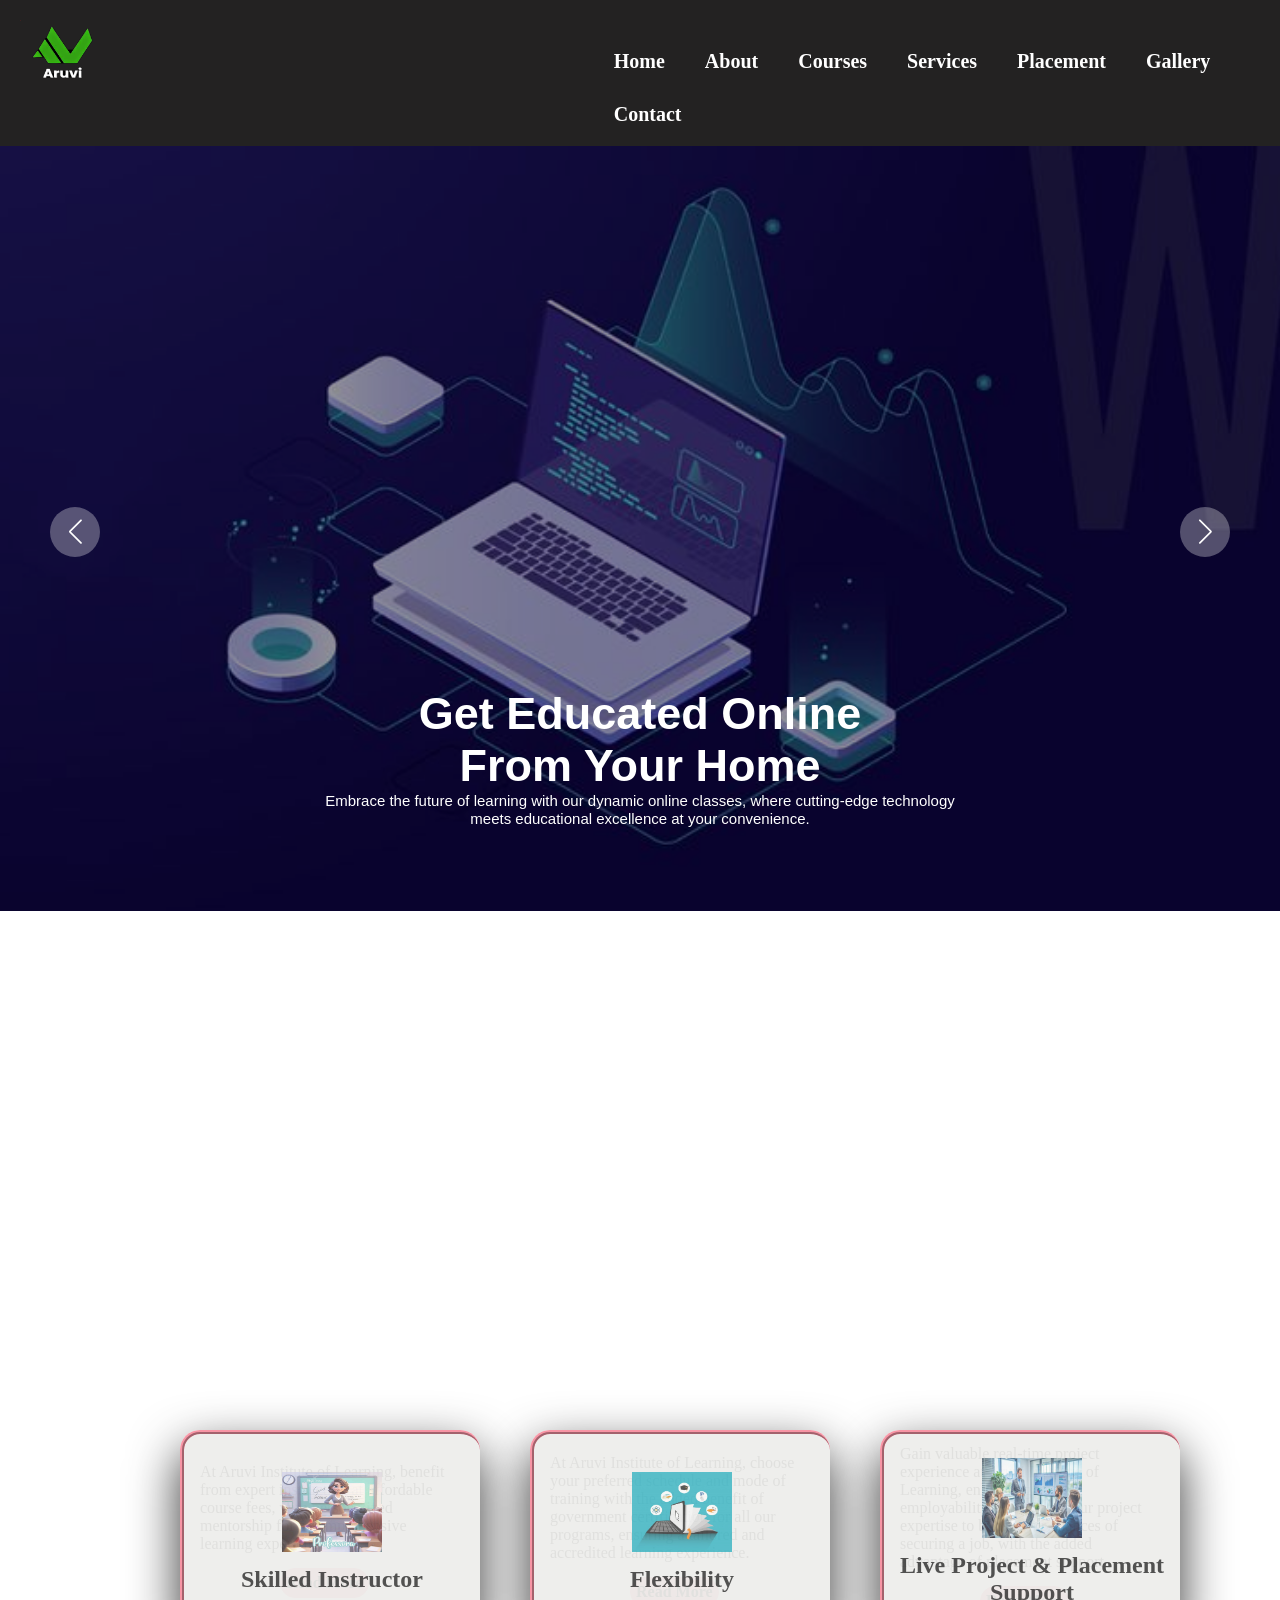
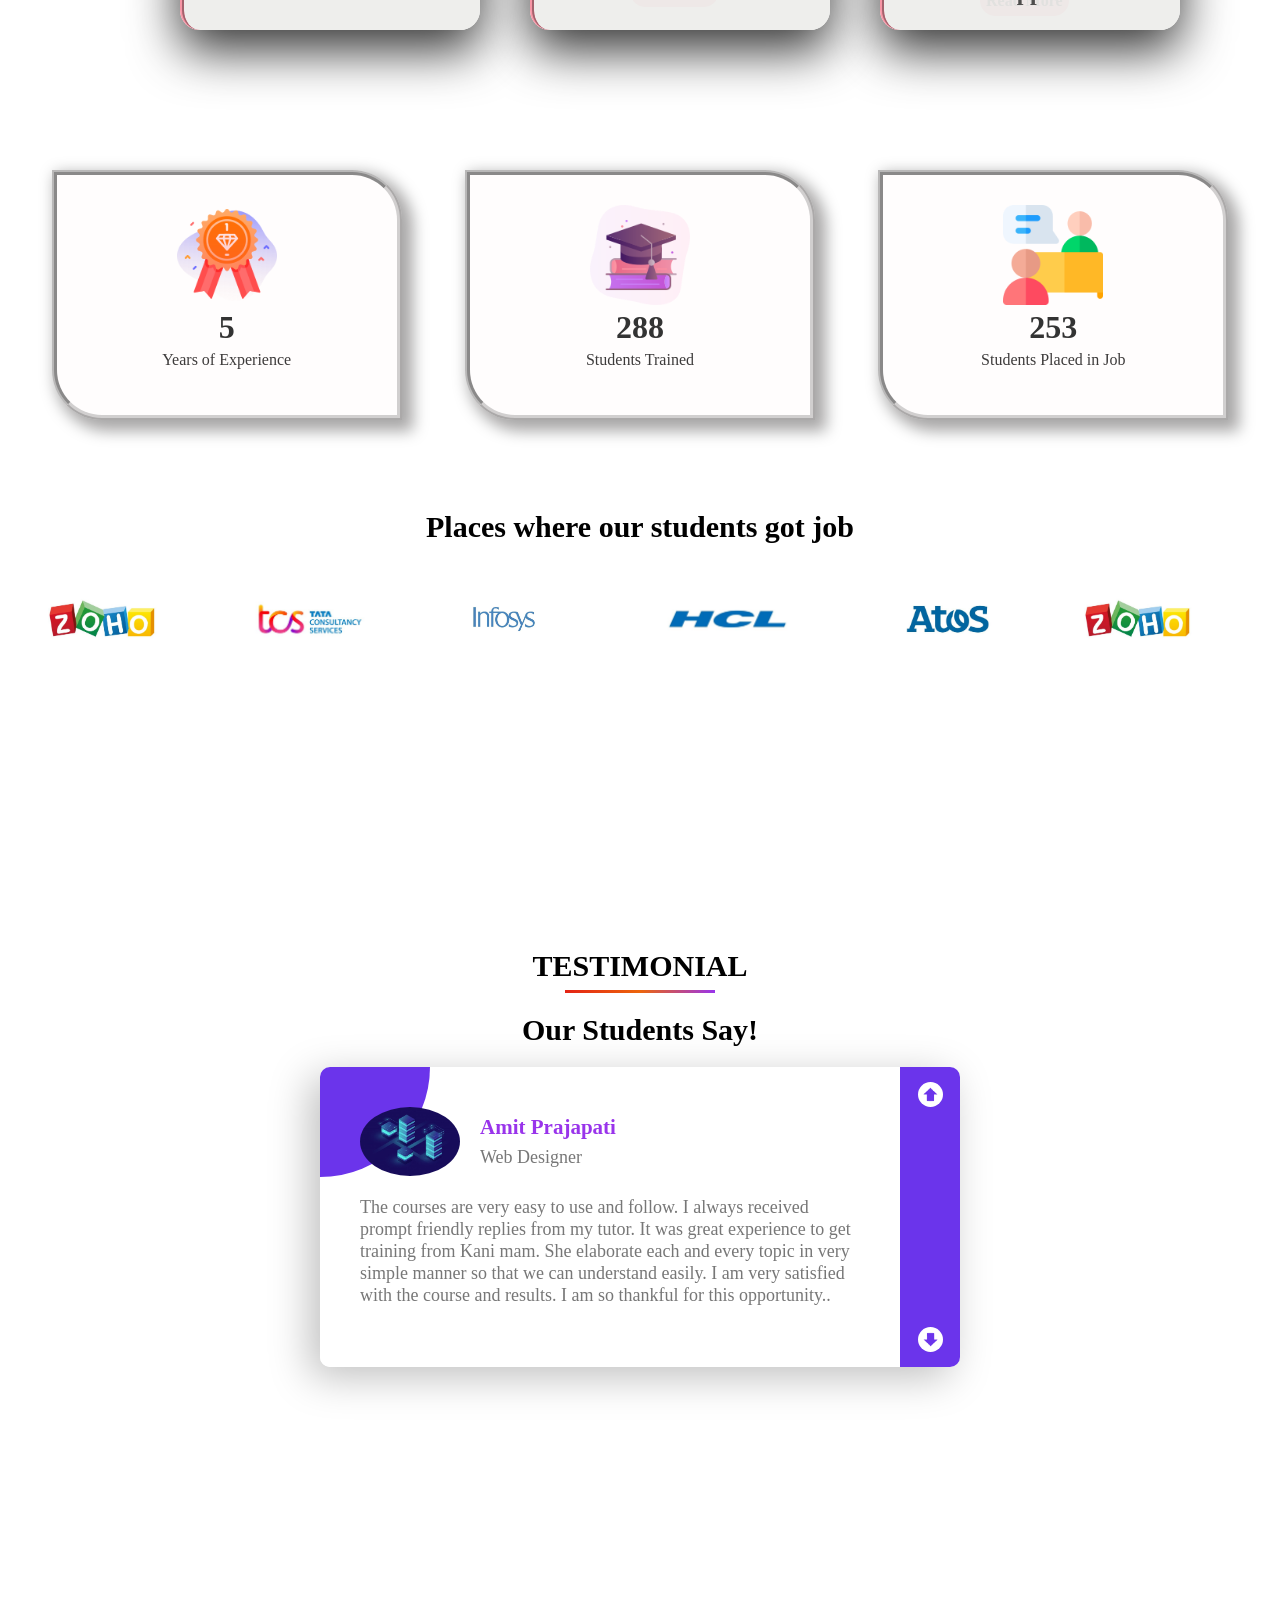
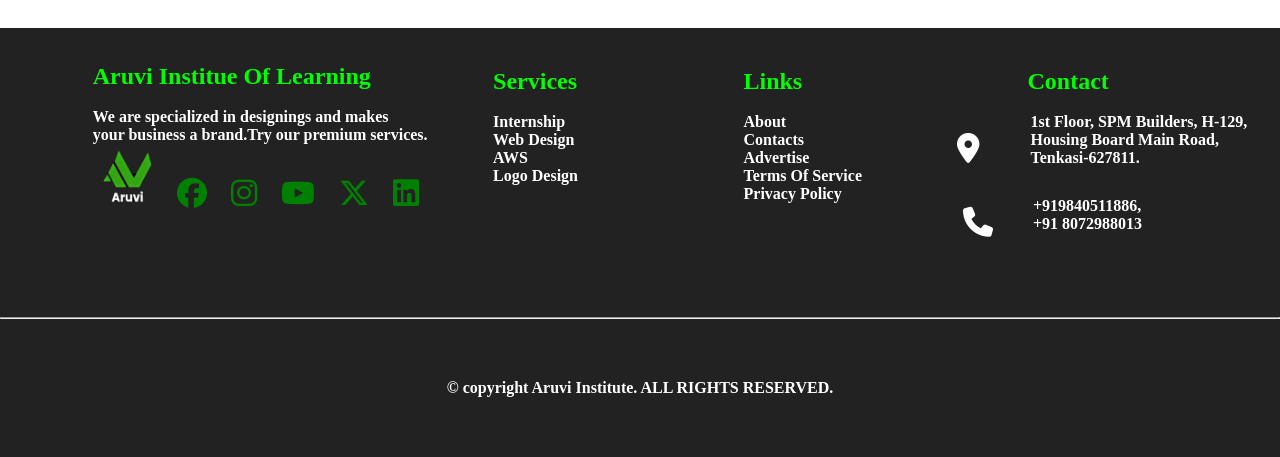
<file: index.html>
<!DOCTYPE html>
<!-- Coding by CodingLab | www.codinglabweb.com  -->
<html lang="en">
  <head>
    <meta charset="UTF-8" />
    <meta http-equiv="X-UA-Compatible" content="IE=edge" />
    <meta name="viewport" content="width=device-width, initial-scale=1.0" />
    <link rel="stylesheet" href="https://cdnjs.cloudflare.com/ajax/libs/font-awesome/6.7.2/css/all.min.css" integrity="sha512-Evv84Mr4kqVGRNSgIGL/F/aIDqQb7xQ2vcrdIwxfjThSH8CSR7PBEakCr51Ck+w+/U6swU2Im1vVX0SVk9ABhg=="  crossorigin="anonymous" referrerpolicy="no-referrer" />
    <title>Aruvi Institute of Learning</title>
    <!-- Link Swiper's CSS -->
    <link rel="stylesheet" href="https://cdn.jsdelivr.net/npm/swiper@11/swiper-bundle.min.css"/>
    <!-- CSS -->

    <style>

         /* Style the Navigation bar*/
 nav{
    display: flex;
    background-color: rgb(35, 34, 34);
    padding-top:20px;
    padding-bottom: 20px;
    margin: 0px;
  
}
nav img{
    margin-left: 20px;
    height: 60px;
    width: 80px;
}
nav img:hover {
    color:  green;filter: brightness(2);

}     
 nav ul{
    display: flex;
    list-style-type: none;
    margin: 0;
    padding-left: 500px;
    overflow: hidden;   
 }
 nav ul li{
    float: left;
    font-size: 20px;
    padding-top:30px;
 }
 nav ul li a{
    
    margin-bottom: 20px;
    color: white;
    text-align: center;
    padding: 20px 20px;
    text-decoration: none;
   
 }
 
 nav ul li a:hover {
    color: green;filter: brightness(2);
 }



/* Google Fonts - Poppins */
@import url("https://fonts.googleapis.com/css2?family=Poppins:wght@300;400;500;600&display=swap");
* {
  margin: 0;
  padding: 0;
  box-sizing: border-box;
  
}
.main {
  font-family: "Poppins", sans-serif;
  height: 85vh;
  width: 100%;
}
.wrapper,
.slide {
  position: relative;
  width: 100%;
  height: 100%;
}
.slide {
  overflow: hidden;
}
.slide::before {
  content: "";
  position: absolute;
  height: 100%;
  width: 100%;
  background-color: rgba(0, 0, 0, 0.4);
  z-index: 10;
}
.slide .image {
  height: 100%;
  width: 100%;
  object-fit: cover;
  position: relative;
 
}
.slide .image-data {
  position: absolute;
  top: 80%;
  left: 50%;
  transform: translate(-50%, -50%);
  text-align: center;
  width: 100%;
  z-index: 100;
}

.image-data span.text {
  font-size: 15px;
  font-weight: 400;
  color: #fff;
}
.image-data h2 {
  font-size: 45px;
  font-weight: 600;
  color: #fff;
}



/* swiper button css */
.nav-btn {
  height: 50px;
  width: 50px;
  border-radius: 50%;
  background: rgba(255, 255, 255, 0.3);
}
.nav-btn:hover {
  background: rgba(255, 255, 255, 0.4);
}
.swiper-button-next {
  right: 50px;
}
.swiper-button-prev {
  left: 50px;
}
.nav-btn::before,
.nav-btn::after {
  font-size: 25px;
  color: #fff;
}
.swiper-pagination-bullet {
  opacity: 1;
  height: 12px;
  width: 12px;
  background-color: #fff;
  visibility: hidden;
}
.swiper-pagination-bullet-active {
  border: 2px solid #fff;
  background-color: #c87e4f;
}
@media screen and (max-width: 768px) {
  .nav-btn {
    visibility: hidden;
  }
  .swiper-pagination-bullet {
    visibility: visible;
  }
}

 /* youtube video */
.youtube_video{
  margin-top: 30px;
}



/* card */
.container{
  margin-top: 30px;
  margin-bottom: 10px;
  margin-left: 180px;
  width: 1000px;
  position: relative;
  display: flex;
  justify-content: space-between;
  
  
}
.container .card{
  position: relative;
  cursor: pointer;
 

}
.container .card .face{
  width: 300px;
  height: 200px;
  transition: 0.5s;
  border-radius: 20px;
}
.container .card .face.face1{
  position: relative;
  background: #eeeeebf1;
  display: flex;
  justify-content: center;
  align-items: center;
  z-index: 1;
  transform: translateY(100px);
  border-left: 4px ridge rgb(247, 149, 165);
  border-top: 4px ridge rgb(247, 149, 165);
}
.container .card:hover .face.face1{
  background:rgb(247, 149, 165) ;
  transform: translateY(0);
  
}
.container .card .face.face1 .content{
  opacity: 0.7;
  transition: 0.5s;
}
.container .card:hover .face.face1 .content{
  opacity: 1;
}
.container .card .face.face1 .content img{
  max-width: 100px;
}
.container .card .face.face1 .content h3{
  margin: 10px 0 0;
  padding: 0;
  color: #0f0f0f;
  text-align: center;
  font-size: 1.5em;
}
.container .card .face.face2{
  position: relative;
  background: #fff;
  display: flex;
  Justify-content: center;
  align-items: center;
  padding: 20px;
  box-sizing: border-box;
  box-shadow: 0 20px 50px rgba(0, 0, 0, 0.8);
  transform: translateY(-100px);
}
.container .card:hover .face.face2{
  transform: translateY(0);
}
.container .card .face.face2 .content p{
  margin: 0;
  padding: 8;
}
.container .card .face.face2 .content a{
  margin: 15px 0 0;
  display: inline-block;
  text-decoration: none;
  font-weight: 900;
  color: #0c0c0c;
  padding: 5px;
  border: 1px ridge rgb(247, 149, 165);
  background-color: rgb(247, 149, 165);
  margin-left: 80px;
  border-radius: 30px;
  
}
.container .card .face.face2 .content a:hover{
  background: #333;
  color: #ffffff;
}

/* counting number */
.cont {
  display: flex;
  flex-wrap: wrap;
  justify-content: space-around;
  padding: 20px;

}

.counter-box {
  padding: 30px;
  text-align: center;
  margin: 10px;
  height: 250px;       
  width: 350px;
  border-top: 5px ridge #14141475;
  border-left: 5px ridge #14141475;
  border-right: 5px ridge #9c989875;
  border-bottom: 5px ridge #9c989875;
  box-shadow: 7px 7px 15px 4px #07020259;
  border-bottom-left-radius: 50px;
  border-top-right-radius: 50px;
  overflow: hidden;
  backdrop-filter: blur(2px);
  background: #fadada10;
 
}

.counter {
  font-size: 2em;
  font-weight: bold;
  color: #333;
   
}

.label {
  color: #3d3b3b;
  font-size: 1em;
  margin-top: 5px;
 
 
}

/* Responsive adjustments */
@media (max-width: 600px) {
  .counter-box {
      min-width: 100%; /* Full width on smaller screens */
      margin: 10px 0;
  }
}

/* company logos */
.logos-container {
  overflow: hidden;
  padding: 60px 0;
  white-space: nowrap;
  position: relative;
}
.logo_heading{
  margin-bottom: 50px;
  font-size: 30px;
  text-align: center;
}

@keyframes slideEffect {
  from {
    transform: translateX(0);
  }
  to {
    transform: translateX(-100%);
  }
}
.logos {
  display: inline-block;
  animation: 50s slideEffect infinite linear;
}
.logos-container:hover .logos {
  animation-play-state: paused;
}
.logos img {
  max-height: 50px;
  margin: 0 40px;
  
}

/* review */
.container_review{
  display: flex;
  justify-content: center;
  align-items: center;
  flex-direction: column;
  height: 100vh;
 
}
.container_review h1{
  font-size: 30px;
  position: relative;
  margin-bottom: 30px;

}
.content img{
  position: relative;
  height: 80px;
  width: 100px;
  align-items: center;
}
.container_review h3{
  font-size: 30px;
  position: relative;
  margin-bottom: 20px;
}
.container_review h1::after{
  content: "";
  width:150px;
  height: 3px;
  background:linear-gradient(to right,#e42315,#ec650b,#9934eb);
  position: absolute;
  bottom:-10px;
  left:50%;
  transform: translateX(-50%);
}
.Reviews_box{
  width: 50%;
  height: 300px;
  border-radius: 10px;
  position: relative;
  box-shadow: -10px 10px 40px rgba(0,0,0,0.25);
  overflow: hidden;

  
}
#slide{
  width:100%;
  padding-right: 60px;
  box-sizing: border-box;
  position:absolute;
  top:0;
  left:0;
  transition: 0.5s;
}
.card_review{
  height: 300px;
  color:#777;
  line-height: 22px;
  box-sizing: border-box;
  background-color: #fff;
  position: relative;
  z-index: 1;
  padding:40px;
}
.profile{
  display: flex;
  align-items: center;
  margin-bottom: 20px;
}
.profile img{
  width:100px;
  border-radius: 50%;
  margin-right: 20px;
}
.profile h3{
  color:#9934eb;
  margin-bottom: 8px;
  font-size: 21px;

}
.slidebar{
  width: 60px;
  height: 100%;
  padding:15px 0px;
  box-sizing: border-box;
  background-color: #6b34eb;
  position: absolute;
  right: 0;
  top:0;
  display: flex;
  flex-direction: column;
  justify-content: space-between;
  align-items: center;
}
.slidebar img{
  width: 25px;
  height: 25px;
  padding:5px;
  background-color: #fff;
  border-radius: 50%;
}
.card_review::before{
  content: "";
  width: 110px;
  height: 110px;
  border-bottom-right-radius: 100%;
  position: absolute;
  background-color: #6b34eb;
  top:0px;
  left:0;
  z-index: -1;
}
.card_review p{
  font-size: 18px;
}
::selection{
  color:white;
  background-color: #6b34eb;
}


       /* Footer */

       .footer{
        margin-top: 20px;
        display: flex;
        background-color: rgb(35, 34, 34);
        color: white;        
        justify-content: space-around;
        padding-bottom: 80px;
        
        
    }
    .footer1{
        background-color: rgb(35, 34, 34);
        color: green;
        padding-left: 60px;
        padding-top: 35px;
        
    }
    .footer1 h4{color: white;
    }
   
    .footer1 img:hover{
        color: green; filter: brightness(2);
    }
     .footer1 i{
        font-size: 30px;
        padding-left: 20px;
        color:green;
    }

   .footer1 i:hover {
        color:green; filter: brightness(2);
    }
    .footer2{
        margin-top: 40px;
    }
    .footer2 i{
        padding-top: 20px;
    }
    .footer2 h2{
        color: green; filter: brightness(2);
    }
    .footer3{
        margin-top: 40px;
       
    }
    .footer3 h2{
        color: green; filter: brightness(2);
    }
  
    .footer4 i{
        padding-top: 20px;
        font-size: 30px;
        padding-left: 100px;
    }
    .footer4 h2{
        color: green; filter: brightness(2);
        padding-left: 20px;
    }
    .address{
        padding-left: 160px;
    }
   .call{
        display: flex;
        justify-content: space-around;

    }
    .address h2{
        color: green; filter: brightness(2);
    }
     .location{
        display: flex;
     }
    .location i{
        padding-left: 30px;
        
        
    }
    .location h4{
        
        padding-left: 50px;

    }
    .call{
        display: flex;
        padding-top: 30px;
        
    }
    .call i{
        padding-left: 30px;
        padding-top: 10px;
    }
    .end{
        background-color: rgb(35, 34, 34);
        color: white;
        padding-top: 60px;
        padding-bottom: 60px;

    }
       video{
            position:fixed ;
            width: 1500px;
            right: 0;
            bottom:0;
            z-index: -1;
        }

    </style>
  </head>
  <body>
    <nav>
        <img src="Home_images/logos.png" alt="" height="60px" width="60px"  >
         
        <ul>
            <b>
                <li><a href="./index.htm">Home</a></li>
                <li><a href="./about.html">About</a></li>
                <li><a href="./courses.html">Courses</a></li>
                <li><a href="./service.html">Services</a></li>
                <li><a href="./placement.html">Placement</a></li>
                <li><a href="./gal.html">Gallery</a></li>
                <li><a href="./contact.html">Contact</a></li>
            </b>
        </ul>
    </nav>
    
    <video autoplay loop muted plays-inline>
        <source src="Home_images/home_bk.mp4">
    </video>

    <section class="main swiper mySwiper">
      <div class="wrapper swiper-wrapper">
        <div class="slide swiper-slide">
          <img src="Home_images/back-end.jpg" alt="" class="image" />
            <div class="image-data"> 
              <h2>Get Educated Online <br> From Your Home </h2>
              <span class="text">Embrace the future of learning with our dynamic online classes, where cutting-edge technology <br> meets educational excellence at your convenience.</span>
            </div>
        </div>
        <div class="slide swiper-slide">
          <img src="Home_images/business A.jpg" alt="" class="image" />
          <div class="image-data">
            <h2>Classroom Training </h2>
            <span class="text">"Immerse yourself in cutting-edge learning through our dynamic classroom training at our Institute,<br> where industry experts guide you to master tech skills in a collaborative <br> and hands-on environment."</span>
           
          </div>
        </div>
        <div class="slide swiper-slide">
          <img src="Home_images/cloud.jpg" alt="" class="image" />
          <div class="image-data">
            <h2> Web Development Services</h2>
            <span class="text">Empower your tech institute's online presence with our expert web development services, <br> creating sleek and functional websites that showcase your institution's <br> innovation and educational excellence.</span>
    
          </div>
        </div>
        <div class="slide swiper-slide">
            <img src="Home_images/cloud.jpg" alt="" class="image" />
            <div class="image-data">
              <h2> Internship</h2>
              <span class="text">Embark on a transformative learning journey with our institute's internship, where innovation <br> meets hands-on experience, empowering you to thrive in the dynamic <br> world of technology.</span>
      
            </div>
          </div>
      </div>
      <div class="swiper-button-next nav-btn"></div>
      <div class="swiper-button-prev nav-btn"></div>
      <div class="swiper-pagination"></div>
    </section>

    <center>
        <div class="youtube_video">
            <iframe  width="420" height="355"  src="https://www.youtube.com/embed/d55zdthfD_w?si=9dWARQzfGQLGKWcQ" title="YouTube video player" frameborder="0" allow="accelerometer; autoplay; clipboard-write; encrypted-media; gyroscope; picture-in-picture; web-share" referrerpolicy="strict-origin-when-cross-origin" allowfullscreen></iframe>
            <iframe width="420" height="355" src="https://www.youtube.com/embed/9t9XuxFF4Xw?si=I7W3OGzmwEfi1oCy" title="YouTube video player" frameborder="0" allow="accelerometer; autoplay; clipboard-write; encrypted-media; gyroscope; picture-in-picture; web-share" referrerpolicy="strict-origin-when-cross-origin" allowfullscreen></iframe>
            <iframe width="420" height="355" src="https://www.youtube.com/embed/dYNfMn3bMu0?si=aOXnMMguz-QQgxuz" title="YouTube video player" frameborder="0" allow="accelerometer; autoplay; clipboard-write; encrypted-media; gyroscope; picture-in-picture; web-share" referrerpolicy="strict-origin-when-cross-origin" allowfullscreen></iframe>
        
        </div>
    </center>

    <!-- card -->
    <div class="container">
      <div class="card">
          <div class="face face1">
              <div class="content">
                  <center><img src="H_card_image/skiled instructor.jpg"></center>
                  <h3>Skilled Instructor</h3>
              </div>
          </div>
          <div class="face face2">
              <div class="content">
                  <p>At Aruvi Institute of Learning, benefit from expert instruction at affordable course fees, with personalized mentorship for a comprehensive learning experience.</p>
                  <a href="#">Read More</a>
              </div>
          </div>
      </div>
      <div class="card">
          <div class="face face1">
              <div class="content">
                  <center><img src="H_card_image/flexibility.jpg"></center>
                  <h3>Flexibility</h3>
              </div>
          </div>
          <div class="face face2">
              <div class="content">
                  <p>At Aruvi Institute of Learning, choose your preferred schedule and mode of training with the added benefit of government certification for all our programs, ensuring a tailored and accredited learning experience.</p>
                  <a href="#">Read More</a>
              </div>
          </div>
      </div>
      <div class="card">
          <div class="face face1">
              <div class="content">
                  <center><img src="H_card_image/placement&project.jpg"></center>
                  <h3>Live Project & Placement Support</h3>
              </div>
          </div>
          <div class="face face2">
              <div class="content">
                  <p>Gain valuable real-time project experience at Aruvi Institute of Learning, enhancing your employability. Showcase your project expertise to boost your chances of securing a job, with the added advantage of placement support.</p>
                  <a href="#">Read More</a>
              </div>
          </div>
      </div>
  </div>
   
    
    <!-- Counting numbers -->
    <div class="cont">
      <div class="counter-box">
          <img src="H_counting_numbers-pics/rating.png" alt="" height="100px" width="100px" >
          <div class="counter" data-target="6">0</div>
          <div class="label">Years of Experience</div>
      </div>
      <div class="counter-box">
          <img src="H_counting_numbers-pics/graduation1.png" alt="" height="100px" width="100px">
          <div class="counter" data-target="400">0</div>
          <div class="label">Students Trained</div>
      </div>
      <div class="counter-box">
          <img src="H_counting_numbers-pics/job-interview.png" alt="" height="100px" width="100px">
          <div class="counter" data-target="350">0</div>
          <div class="label">Students Placed in Job</div>
      </div>
  </div>

  <script>
      const counters = document.querySelectorAll('.counter');

      counters.forEach(counter => {
          const target = parseInt(counter.dataset.target);
          const duration = 2000; // Animation duration in milliseconds
          const increment = target / (duration / 16); // Increment per frame (approx. 60fps)
          let count = 0;

          function updateCounter() {
              count += increment;
              counter.textContent = Math.ceil(count); // Use Math.ceil to ensure it reaches the target

              if (count < target) {
                  requestAnimationFrame(updateCounter);
              } else {
                  counter.textContent = target; // Ensure final value is accurate
              }
          }

          updateCounter();
      });
  </script>

<!-- company logos -->
  <div class="logos-container">
      <h1 class="logo_heading">Places where our students got job</h1>
      <div class="logos">
          <img src="H_company logo/zoho3931a2fccf17cadaa4af62fab031db8e.jpg" alt="" />
          <img src="H_company logo/SWOT Analysis of Tata Consultancy Services (TCS) 2022.jpg" alt="" />
          <img src="H_company logo/Infosys BPM Is Hiring Process Executive _ Apply Now _ 2022.jpg" alt="" />
          <img src="H_company logo/HCL.jpg" alt="" />
          <img src="H_company logo/Atos Origin logo.jpg" alt="" />
          
      </div>
  </div>
  <script>
      window.onload = function () {
          // Check if the duplication has already been done
          if (!document.querySelector('.logos').hasAttribute('data-cloned')) {
              // Clone the logos element
              var logosDiv = document.querySelector('.logos').cloneNode(true);
              // Mark the original logos element as cloned to prevent future duplications
              document.querySelector('.logos').setAttribute('data-cloned', 'true');
              // Append the cloned element to the logos container
              document.querySelector('.logos').parentNode.appendChild(logosDiv);
          }
      };
  </script>

  <!-- review -->
  <div class="container_review">
    <h1>TESTIMONIAL</h1>
    <h3>Our Students Say!</h3>
    <div class="Reviews_box">
        <div id = "slide">
            
            <!--1-->
            <div class="card_review">
                <div class="profile">
                    <img src="H_Stu_review/database E.jpg">
                    <div>
                        <h3>Amit Prajapati</h3>
                        <p>Web Designer</p>
                    </div>
                </div>
                <p>The courses are very easy to use and follow. I always received prompt friendly replies from my tutor. It was great experience to get training from Kani mam. She elaborate each and every topic in very simple manner so that we can understand easily. I am very satisfied with the course and results. I am so thankful for this opportunity..</p>
            </div>

            <!--2-->
            <div class="card_review">
                <div class="profile">
                    <img src="H_Stu_review/cloud.jpg">
                    <div>
                        <h3>Amit Prajapati 2</h3>
                        <p>JavaScript Developer</p>
                    </div>
                </div>
                <p>Hi everyone, I joined the institute in 2019. I had little bit knowledge about C language only. I was newbie at python. This institue helped me a lot to learn many things about Python. Chairmakani mam is so kind hearted. She is good at handling new people like non computer background students also. One of best institute at Tenkasi to learn computer skills. Learn something with hope.</p>
            </div>

            <!--3-->
            <div class="card_review">
                <div class="profile">
                    <img src="H_Stu_review/business A.jpg">
                    <div>
                        <h3>Amit Prajapati 3</h3>
                        <p>Python Developer</p>
                    </div>
                </div>
                <p>This tech institute truly stands out with its cutting-edge curriculum and hands-on approach to learning. The passionate and knowledgeable faculty members create an engaging and stimulating environment, fostering creativity and critical thinking. State-of-the-art facilities and industry partnerships provide students with real-world experience, enhancing their skills and employability.</p>
            </div>



        </div>

        <div class="slidebar">
            <img src="H_Review_arrow/upArrowb.png" id="upArrowb">
            <img src="H_Review_arrow/downArrowb.png" id="downArrowb">
        </div>
    </div>
</div>
<script>
    let slide = document.getElementById('slide');
let upArrowb = document.getElementById('upArrowb');
let downArrowb = document.getElementById('downArrowb');

var a = 0;
upArrowb.addEventListener('click' , ()=>{

if(a < 0){
a = a+300;
slide.style.top=a+"px";

}

})

downArrowb.addEventListener('click' , ()=>{

if(a > "-900"){
a = a - 300;
slide.style.top=a+"px";

}

})
</script>

    <!-- Footer -->

    <div class="footer">
        <div class="footer1">
            <h2 style="color: green;filter: brightness(2);">Aruvi Institue Of Learning</h2><br>
            <h4>We are specialized in designings and  makes <br>your business a brand.Try our premium services.</h4>
             <img src="Home_images/logos.png" height="60px" width="60px" alt=""  >
             <a href="https://www.facebook.com/aruviinstitute.tenkasi"><i class="fa-brands fa-facebook"></i></a>
             <a href="https://www.instagram.com/aruvi_python_learning/?utm_medium=copy_link"><i class="fa-brands fa-instagram"></i></a>
             <a href="https://www.youtube.com/c/AruviTechNews"><i class="fa-brands fa-youtube"></i></a>
             <a href="https://x.com/AruviOf"><i class="fa-brands fa-x-twitter"></i></a>
             <a href="https://aruviinstituteoflearning.com/services#"><i class="fa-brands fa-linkedin"></i></a>
        </div>
        <div class="footer2">
            <h2>Services</h2><br>
            <h4>Internship</h4>
            <h4>Web Design</h4>
            <h4>AWS</h4>
            <h4>Logo Design</h4>
        </div>
        <div class="footer3" style="padding-left: 100px;">
            <h2>Links</h2><br>
            <h4>About</h4>
            <h4>Contacts</h4>
            <h4>Advertise</h4>
            <h4>Terms Of Service</h4>
            <h4>Privacy Policy</h4>
        </div>
        <div class="footer4">
            <h2 style="padding-top: 40px; padding-left: 100px;" >Contact</h2><br>
            <div class="location">
                <i class="fa-solid fa-location-dot"></i>
                <h4>1st Floor, SPM Builders, H-129,<br>Housing Board Main Road,<br>Tenkasi-627811.</h4>
            </div>
            <div class="call">
            <i class="fa-solid fa-phone"></i>
            <h4 style="padding-right: 100px; padding-left: 30px;">+919840511886, <br> +91 8072988013</h4>

        </div>
    </div>
    
    </div>
    <hr>
        <div class="end">
            <center><h4> © copyright Aruvi Institute. ALL RIGHTS RESERVED.</h4></center>
        </div>              

    <!-- Swiper JS -->
    <script src="https://cdn.jsdelivr.net/npm/swiper@11/swiper-bundle.min.js"></script>
    <!-- Initialize Swiper -->
    <script>
      var swiper = new Swiper(".mySwiper", {
        slidesPerView: 1,
        loop: true,
        pagination: {
          el: ".swiper-pagination",
          clickable: true,
        },
        navigation: {
          nextEl: ".swiper-button-next",
          prevEl: ".swiper-button-prev",
        },
      });
    </script>
  </body>
</html>
</file>
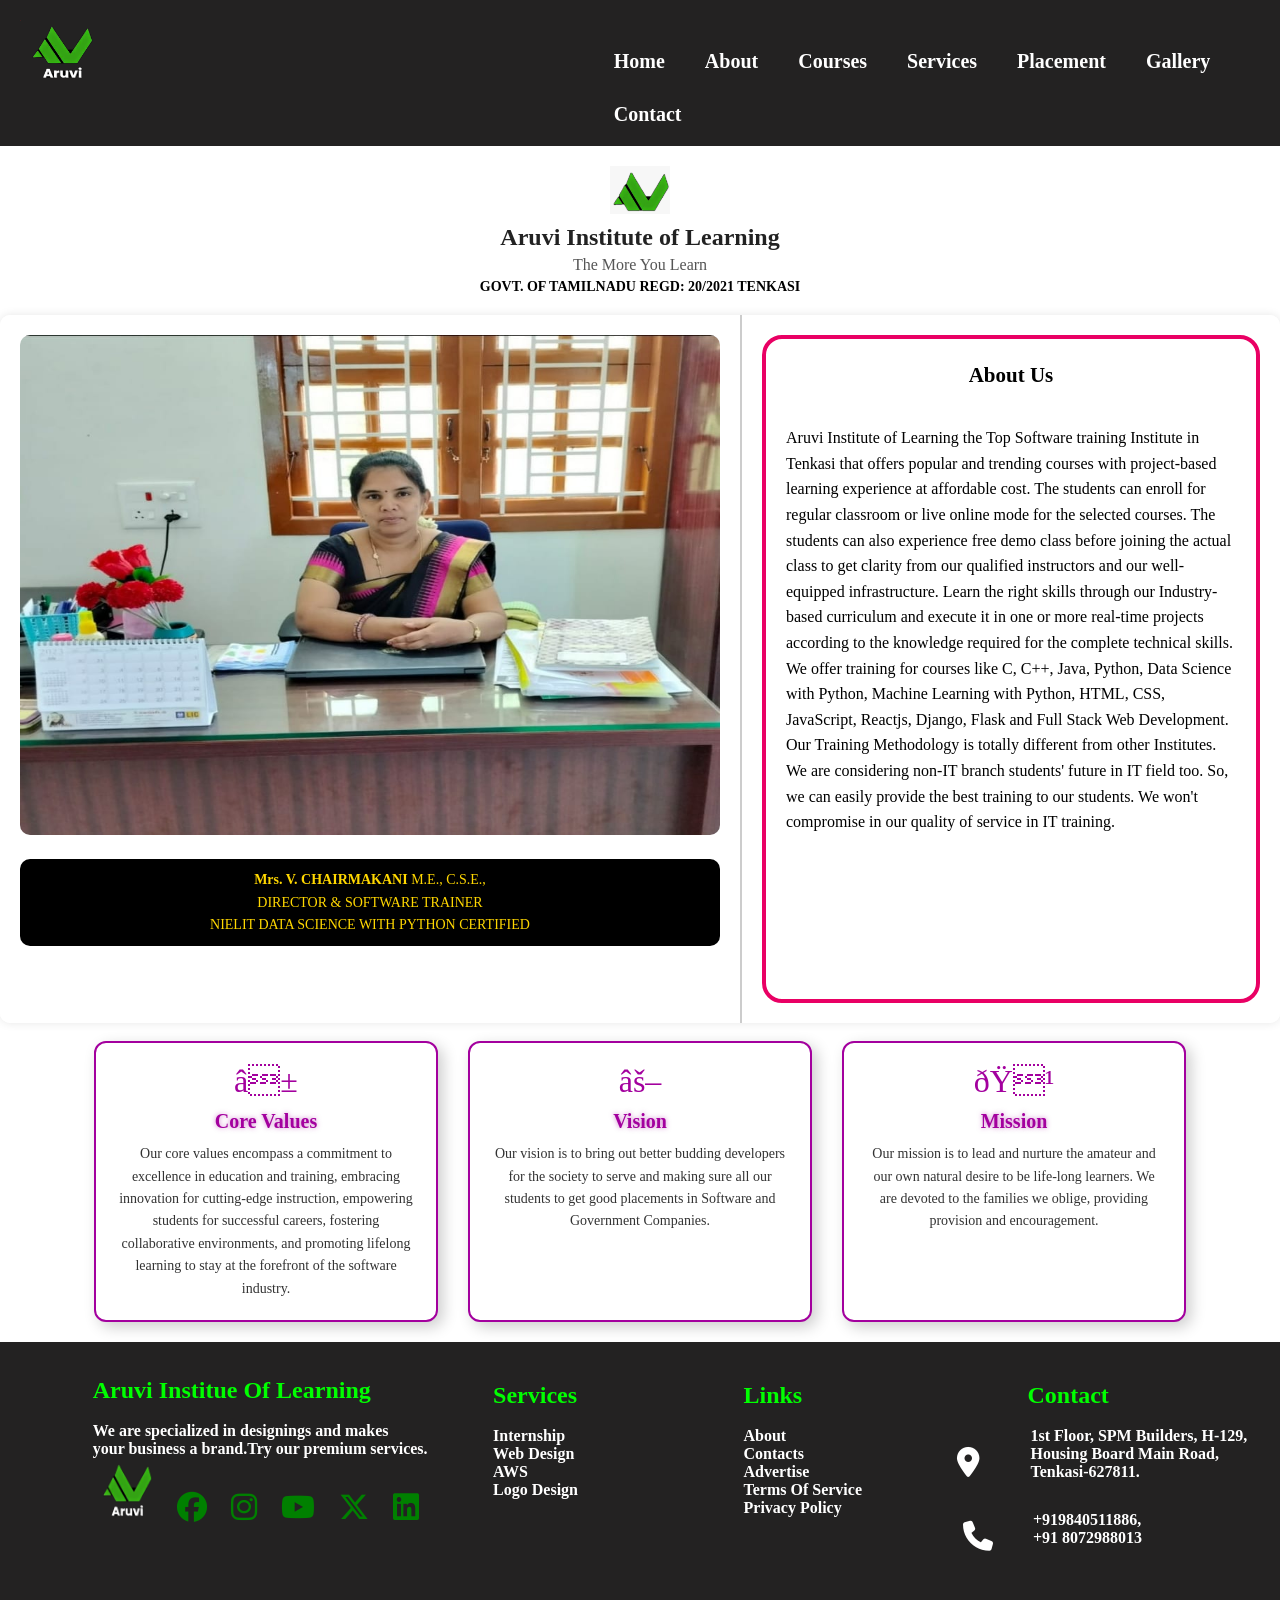
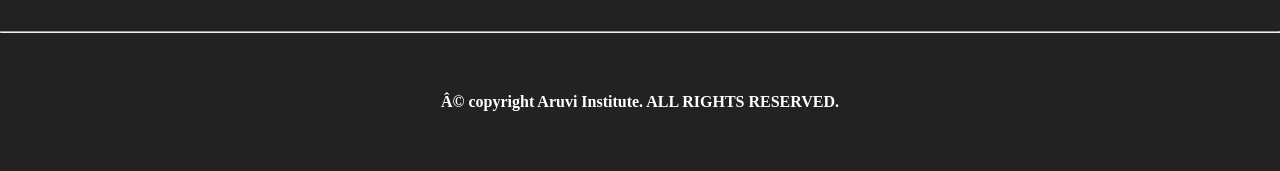
<file: about.html>
<!DOCTYPE html>
<html lang="en">
<head>
  <meta http-equiv="X-UA-Compatible" content="IE=edge">
  <meta name="viewport" content="width=device-width, initial-scale=1.0">
  <link rel="stylesheet" href="https://cdnjs.cloudflare.com/ajax/libs/font-awesome/6.7.2/css/all.min.css" integrity="sha512-Evv84Mr4kqVGRNSgIGL/F/aIDqQb7xQ2vcrdIwxfjThSH8CSR7PBEakCr51Ck+w+/U6swU2Im1vVX0SVk9ABhg=="  crossorigin="anonymous" referrerpolicy="no-referrer" />  
  <title>Aruvi Institute of Learning</title>
  <style>
  /* Style the Navigation bar*/
  *{
    margin: 0px;
  }
 nav{
    display: flex;
    background-color: rgb(35, 34, 34);
    padding-top:20px;
    padding-bottom: 20px;
    margin: 0px;
  
   
    
}
nav img{
    margin-left: 20px;
    height: 60px;
    width: 80px;
}
nav img:hover {
    color:  green;filter: brightness(2);

}     
 nav ul{
    display: flex;
    list-style-type: none;
    margin: 0;
    padding-left: 500px;
    overflow: hidden;   
 }
 nav ul li{
    float: left;
    font-size: 20px;
    padding-top:30px;
 }
 nav ul li a{
    
    margin-bottom: 20px;
    color: white;
    text-align: center;
    padding: 20px 20px;
    text-decoration: none;
   
 }
 
 nav ul li a:hover {
    color: green;filter: brightness(2);
 }

.institute-header {
  display: flex;
  align-items: center;
  justify-content: center;
  flex-direction: column;
  text-align: center;
  padding: 20px;
  background-color: #ffffff;
}

.logo {
  width: 60px;
  height: auto;
  margin-bottom: 10px;
}

.institute-text h1 {
  color: #222;
  font-size: 24px;
  margin: 0;
}

.tagline {
  color: #555;
  font-size: 16px;
  margin: 5px 0;
}

.reg-info {
  color: #000;
  font-weight: bold;
  font-size: 14px;
}

.container {
  display: flex;
  background: white;
  border-radius: 10px;
  overflow: hidden;
  box-shadow: 0 0 10px rgba(0,0,0,0.1);
}

.left-section {
  flex: 1;
  background: #ffffff;
  text-align: center;
  padding: 20px;
}

.profile-pic {
  width: 90%;
  border-radius: 10px;
  margin-bottom: 20px;
  height: 500px;
  width: 700px;
 
}

.info-box {
  background: black;
  color: gold;
  padding: 10px;
  border-radius: 10px;
  font-size: 14px;
  line-height: 1.6;
}

.right-section {
  flex: 2;
  background: #ffffff;
  padding: 20px;
  border-left: 2px solid #ccc;
}
.right-section p{
    font-size: medium;
    
}

.about-box {
  border: 4px solid #e90064;
  border-radius: 20px;
  padding: 20px;
  background: #ffffff;
  font-size: 14px;
  line-height: 1.6;
  height: 620px;
}

.about-box h2 {
  text-align: center;
  color: #000;
  margin-bottom: 10px;
}
.cards-section {
  display: flex;
  justify-content: center;
  gap: 30px;
  flex-wrap: wrap;
}

.card {
  background-color: #fff;
  border: 2px solid #a3009e;
  border-radius: 12px;
  width: 300px;
  padding: 20px;
  box-shadow: 5px 5px 15px rgba(0, 0, 0, 0.2);
  text-align: center;
  transition: transform 0.3s;
}
.card::before{
    position: absolute;
    width: 100px;
    background-image: linear-gradient(180deg ,rgba); 
    height: 130%;
    animation: rotBGimg 3s linear infinite;
    transition: all 0.2s linear;
}
@keyframes rotBGimg{
    from{
        transform: rotate(0deg);
    }
    to{
        transform: rotate(360deg);
    }
}
.card::after{
    inset: 5px;
    border-radius: 15px;
}

.card:hover {
  transform: translateY(-5px);
}

.icon {
  font-size: 32px;
  color: #a3009e;
  margin-bottom: 10px;
}

.title {
  color: #a3009e;
  font-weight: bold;
  font-size: 20px;
  margin: 10px 0;
  text-shadow: 0 0 5px rgba(163, 0, 158, 0.5);
}

.card p {
  font-size: 14px;
  color: #333;
  line-height: 1.6;
}


       /* Footer */

       .footer{
        margin-top: 20px;
        display: flex;
        background-color: rgb(35, 34, 34);
        color: white;        
        justify-content: space-around;
        padding-bottom: 80px;
        
        
    }
    .footer1{
        background-color: rgb(35, 34, 34);
        color: green;
        padding-left: 60px;
        padding-top: 35px;
        
    }
    .footer1 h4{color: white;
    }
   
    .footer1 img:hover{
        color: green; filter: brightness(2);
    }
     .footer1 i{
        font-size: 30px;
        padding-left: 20px;
        color:green;
    }

   .footer1 i:hover {
        color:green; filter: brightness(2);
    }
    .footer2{
        margin-top: 40px;
    }
    .footer2 i{
        padding-top: 20px;
    }
    .footer2 h2{
        color: green; filter: brightness(2);
    }
    .footer3{
        margin-top: 40px;
       
    }
    .footer3 h2{
        color: green; filter: brightness(2);
    }
  
    .footer4 i{
        padding-top: 20px;
        font-size: 30px;
        padding-left: 100px;
    }
    .footer4 h2{
        color: green; filter: brightness(2);
        padding-left: 20px;
    }
    .address{
        padding-left: 160px;
    }
   .call{
        display: flex;
        justify-content: space-around;

    }
    .address h2{
        color: green; filter: brightness(2);
    }
     .location{
        display: flex;
     }
    .location i{
        padding-left: 30px;
        
        
    }
    .location h4{
        
        padding-left: 50px;

    }
    .call{
        display: flex;
        padding-top: 30px;
        
    }
    .call i{
        padding-left: 30px;
        padding-top: 10px;
    }
    .end{
        background-color: rgb(35, 34, 34);
        color: white;
        padding-top: 60px;
        padding-bottom: 60px;

    }


  </style>
</head>
<body>
      <nav>
        <img src="about_image/logos.png" alt="" height="60px" width="60px"  >
        
        <ul>
            <b>
              <li><a href="./index.htm">Home</a></li>
              <li><a href="./about.html">About</a></li>
              <li><a href="./courses.html">Courses</a></li>
              <li><a href="./service.html">Services</a></li>
              <li><a href="./placement.html">Placement</a></li>
              <li><a href="./gal.html">Gallery</a></li>
              <li><a href="./contact.html">Contact</a></li>
            </b>
        </ul>
      </nav>
    <header class="institute-header">
        <img src="about_image/lg.png" alt="Aruvi Logo" class="logo">
        <div class="institute-text">
          <h1>Aruvi Institute of Learning</h1>
          <p class="tagline">The More You Learn</p>
          <p class="reg-info">GOVT. OF TAMILNADU REGD: 20/2021 TENKASI</p>
        </div>
      </header>
     <div class="container">
    <div class="left-section">
      <img src="about_image/kanimam2.jpg" alt="Mrs. V. Chairmakani" class="profile-pic" height="400px" width="400px">
      <div class="info-box">
        <p><strong>Mrs. V. CHAIRMAKANI</strong> M.E., C.S.E.,</p>
        <p>DIRECTOR & SOFTWARE TRAINER</p>
        <p>NIELIT DATA SCIENCE WITH PYTHON CERTIFIED</p>
      </div>
    </div>
    <div class="right-section">
      <div class="about-box">
        <h2>About Us</h2>
        <br>

        <p>Aruvi Institute of Learning the Top Software training Institute in Tenkasi 
            that offers popular and trending courses with project-based learning experience at affordable cost. 
            The students can enroll for regular classroom or live online mode for the selected courses. 
            The students can also experience free demo class before joining the actual class to get clarity from our qualified instructors 
            and our well-equipped infrastructure. Learn the right skills through our Industry-based curriculum and
             execute it in one or more real-time projects according to the knowledge required for the complete technical skills. 
             We offer training for courses like C, C++, Java, Python, Data Science with Python, Machine Learning with Python, HTML, CSS, 
             JavaScript, Reactjs, Django, Flask and Full Stack Web Development. Our Training Methodology is totally different from other 
             Institutes. We are considering non-IT branch students' future in IT field too. So, we can easily provide the best training to our 
             students. We won't compromise in our quality of service in IT training. </p>
      </div>
    </div>
    </div>
    <br>
    <section class="cards-section">
        <div class="card">
          <div class="icon">⏱</div>
          <h3 class="title">Core Values</h3>
          <p>Our core values encompass a commitment to excellence in education and training, embracing innovation for cutting-edge instruction, 
            empowering students for successful careers, fostering collaborative environments, and promoting lifelong learning to stay at 
            the forefront of the software industry.</p>
        </div>
        <div class="card">
          <div class="icon">⚖</div>
          <h3 class="title">Vision</h3>
          <p>Our vision is to bring out better budding developers for the society to serve and making sure all our students 
            to get good placements in Software and Government Companies.</p>
        </div>
        <div class="card">
          <div class="icon">🏹</div>
          <h3 class="title">Mission</h3>
          <p>Our mission is to lead and nurture the amateur and our own natural desire to be life-long learners.
             We are devoted to the families we oblige, providing provision and encouragement.</p>
        </div>
      </section>
          <!-- Footer -->

    <div class="footer">
        <div class="footer1">
            <h2 style="color: green;filter: brightness(2);">Aruvi Institue Of Learning</h2><br>
            <h4>We are specialized in designings and  makes <br>your business a brand.Try our premium services.</h4>
             <img src="about_image/logos.png" height="60px" width="60px" alt=""  >
             <a href="https://www.facebook.com/aruviinstitute.tenkasi"><i class="fa-brands fa-facebook"></i></a>
             <a href="https://www.instagram.com/aruvi_python_learning/?utm_medium=copy_link"><i class="fa-brands fa-instagram"></i></a>
             <a href="https://www.youtube.com/c/AruviTechNews"><i class="fa-brands fa-youtube"></i></a>
             <a href="https://x.com/AruviOf"><i class="fa-brands fa-x-twitter"></i></a>
             <a href="https://aruviinstituteoflearning.com/services#"><i class="fa-brands fa-linkedin"></i></a>
        </div>
        <div class="footer2">
            <h2>Services</h2><br>
            <h4>Internship</h4>
            <h4>Web Design</h4>
            <h4>AWS</h4>
            <h4>Logo Design</h4>
        </div>
        <div class="footer3" style="padding-left: 100px;">
            <h2>Links</h2><br>
            <h4>About</h4>
            <h4>Contacts</h4>
            <h4>Advertise</h4>
            <h4>Terms Of Service</h4>
            <h4>Privacy Policy</h4>
        </div>
        <div class="footer4">
            <h2 style="padding-top: 40px; padding-left: 100px;" >Contact</h2><br>
            <div class="location">
                <i class="fa-solid fa-location-dot"></i>
                <h4>1st Floor, SPM Builders, H-129,<br>Housing Board Main Road,<br>Tenkasi-627811.</h4>
            </div>
            <div class="call">
            <i class="fa-solid fa-phone"></i>
            <h4 style="padding-right: 100px; padding-left: 30px;">+919840511886, <br> +91 8072988013</h4>

        </div>
    </div>
    
    </div>
    <hr>
        <div class="end">
            <center><h4> © copyright Aruvi Institute. ALL RIGHTS RESERVED.</h4></center>
        </div>   
  
</body>
</html>
</file>
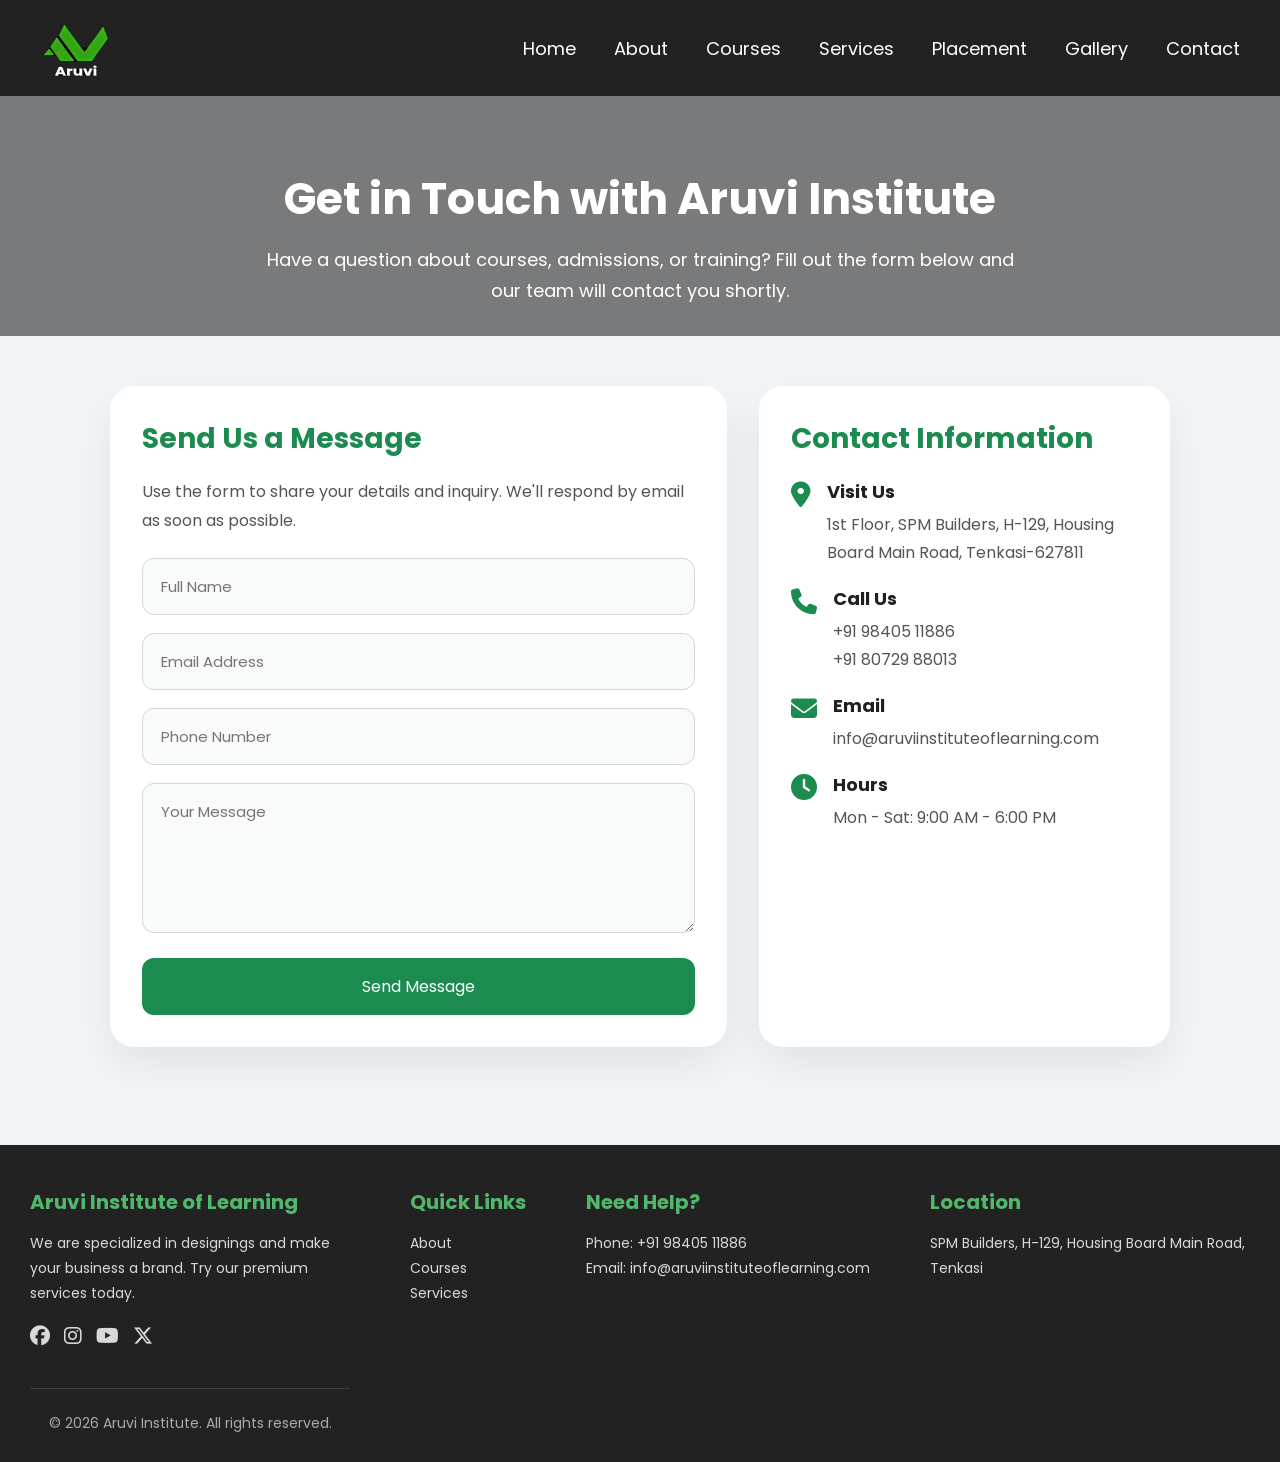
<file: contact.html>
<!DOCTYPE html>
<html lang="en">
<head>
    <meta charset="UTF-8">
    <meta name="viewport" content="width=device-width, initial-scale=1.0">
    <title>Contact | Aruvi Institute of Learning</title>
    <link rel="stylesheet" href="https://cdnjs.cloudflare.com/ajax/libs/font-awesome/6.7.2/css/all.min.css" integrity="sha512-Evv84Mr4kqVGRNSgIGL/F/aIDqQb7xQ2vcrdIwxfjThSH8CSR7PBEakCr51Ck+w+/U6swU2Im1vVX0SVk9ABhg==" crossorigin="anonymous" referrerpolicy="no-referrer" />
    <style>
        @import url('https://fonts.googleapis.com/css2?family=Poppins:wght@300;400;500;600;700&display=swap');
        *{margin:0;padding:0;box-sizing:border-box;font-family:'Poppins',sans-serif;}
        body{background:#f3f6f8;color:#1a1a1a;}
        nav{display:flex;align-items:center;justify-content:space-between;padding:18px 30px;background:#232222;}
        nav img{height:60px;width:80px;}
        nav ul{display:flex;list-style:none;gap:18px;margin:0;padding:0;}
        nav ul li{font-size:18px;}
        nav ul li a{color:#fff;text-decoration:none;padding:12px 10px;display:inline-block;}
        nav ul li a:hover{color:#51b76b;}
        .hero{padding:70px 30px 30px;text-align:center;background:url('Home_images/home_bk.mp4') no-repeat center/cover;position:relative;}
        .hero::after{content:'';position:absolute;inset:0;background:rgba(0,0,0,0.5);}
        .hero-content{position:relative;z-index:1;color:#fff;max-width:760px;margin:0 auto;}
        .hero-content h1{font-size:44px;margin-bottom:14px;}
        .hero-content p{font-size:18px;line-height:1.7;}
        .contact-wrap{max-width:1120px;margin:0 auto;padding:50px 30px;display:grid;grid-template-columns:1.2fr 0.8fr;gap:32px;}
        .card{background:#fff;padding:32px;border-radius:24px;box-shadow:0 18px 45px rgba(0,0,0,0.08);}
        .card h2{font-size:28px;margin-bottom:18px;color:#1c8b50;}
        .card p{color:#555;line-height:1.8;margin-bottom:22px;}
        .field{margin-bottom:18px;}
        .field input,.field textarea{width:100%;padding:16px 18px;border:1px solid #d3d7db;border-radius:12px;background:#f9fbfb;font-size:15px;outline:none;transition:border-color .2s ease;}
        .field textarea{min-height:150px;resize:vertical;}
        .field input:focus,.field textarea:focus{border-color:#1c8b50;}
        .btn-submit{width:100%;padding:16px 0;border:none;border-radius:12px;background:#1c8b50;color:#fff;font-size:16px;cursor:pointer;transition:background .2s ease;}
        .btn-submit:hover{background:#166c40;}
        .info-list{display:grid;gap:18px;}
        .info-item{display:flex;gap:16px;align-items:flex-start;}
        .info-item i{font-size:26px;color:#1c8b50;margin-top:4px;}
        .info-item div h4{margin-bottom:6px;font-size:18px;color:#202020;}
        .info-item div p{color:#555;line-height:1.75;margin:0;}
        .footer{margin-top:48px;padding:42px 30px 28px;background:#232222;color:#fff;display:flex;flex-wrap:wrap;justify-content:space-between;gap:24px;}
        .footer div{max-width:320px;}
        .footer h2{margin-bottom:14px;font-size:20px;color:#51b76b;}
        .footer p, .footer a{color:#d9d9d9;text-decoration:none;line-height:1.8;font-size:14px;}
        .social{display:flex;gap:14px;margin-top:12px;}
        .social a{color:#d9d9d9;font-size:20px;}
        .footer-bottom{text-align:center;width:100%;padding-top:24px;border-top:1px solid rgba(255,255,255,0.12);margin-top:10px;font-size:14px;color:#aaa;}
        @media(max-width:960px){.contact-wrap{grid-template-columns:1fr;} .hero{padding:70px 20px;}}        
    </style>
</head>
<body>
    <nav>
        <img src="Home_images/logos.png" alt="Aruvi logo">
        <ul>
            <li><a href="./index.htm">Home</a></li>
            <li><a href="./about.html">About</a></li>
            <li><a href="./courses.html">Courses</a></li>
            <li><a href="./service.html">Services</a></li>
            <li><a href="./placement.html">Placement</a></li>
            <li><a href="./gal.html">Gallery</a></li>
            <li><a href="./contact.html">Contact</a></li>
        </ul>
    </nav>
    <section class="hero">
        <div class="hero-content">
            <h1>Get in Touch with Aruvi Institute</h1>
            <p>Have a question about courses, admissions, or training? Fill out the form below and our team will contact you shortly.</p>
        </div>
    </section>
    <main class="contact-wrap">
        <article class="card">
            <h2>Send Us a Message</h2>
            <p>Use the form to share your details and inquiry. We'll respond by email as soon as possible.</p>
            <form action="mailto:info@aruviinstituteoflearning.com" method="post" enctype="text/plain">
                <div class="field"><input type="text" name="name" placeholder="Full Name" required></div>
                <div class="field"><input type="email" name="email" placeholder="Email Address" required></div>
                <div class="field"><input type="tel" name="phone" placeholder="Phone Number"></div>
                <div class="field"><textarea name="message" placeholder="Your Message" required></textarea></div>
                <button type="submit" class="btn-submit">Send Message</button>
            </form>
        </article>
        <aside class="card">
            <h2>Contact Information</h2>
            <div class="info-list">
                <div class="info-item"><i class="fa-solid fa-location-dot"></i><div><h4>Visit Us</h4><p>1st Floor, SPM Builders, H-129, Housing Board Main Road, Tenkasi-627811</p></div></div>
                <div class="info-item"><i class="fa-solid fa-phone"></i><div><h4>Call Us</h4><p>+91 98405 11886<br>+91 80729 88013</p></div></div>
                <div class="info-item"><i class="fa-solid fa-envelope"></i><div><h4>Email</h4><p>info@aruviinstituteoflearning.com</p></div></div>
                <div class="info-item"><i class="fa-solid fa-clock"></i><div><h4>Hours</h4><p>Mon - Sat: 9:00 AM - 6:00 PM</p></div></div>
            </div>
        </aside>
    </main>
    <footer class="footer">
        <div>
            <h2>Aruvi Institute of Learning</h2>
            <p>We are specialized in designings and make your business a brand. Try our premium services today.</p>
            <div class="social">
                <a href="https://www.facebook.com/aruviinstitute.tenkasi"><i class="fa-brands fa-facebook"></i></a>
                <a href="https://www.instagram.com/aruvi_python_learning/?utm_medium=copy_link"><i class="fa-brands fa-instagram"></i></a>
                <a href="https://www.youtube.com/c/AruviTechNews"><i class="fa-brands fa-youtube"></i></a>
                <a href="https://x.com/AruviOf"><i class="fa-brands fa-x-twitter"></i></a>
            </div>
        </div>
        <div>
            <h2>Quick Links</h2>
            <p><a href="./about.html">About</a></p>
            <p><a href="./courses.html">Courses</a></p>
            <p><a href="./service.html">Services</a></p>
        </div>
        <div>
            <h2>Need Help?</h2>
            <p>Phone: +91 98405 11886</p>
            <p>Email: info@aruviinstituteoflearning.com</p>
        </div>
        <div>
            <h2>Location</h2>
            <p>SPM Builders, H-129, Housing Board Main Road, Tenkasi</p>
        </div>
        <div class="footer-bottom">© 2026 Aruvi Institute. All rights reserved.</div>
    </footer>
</body>
</html>
</file>
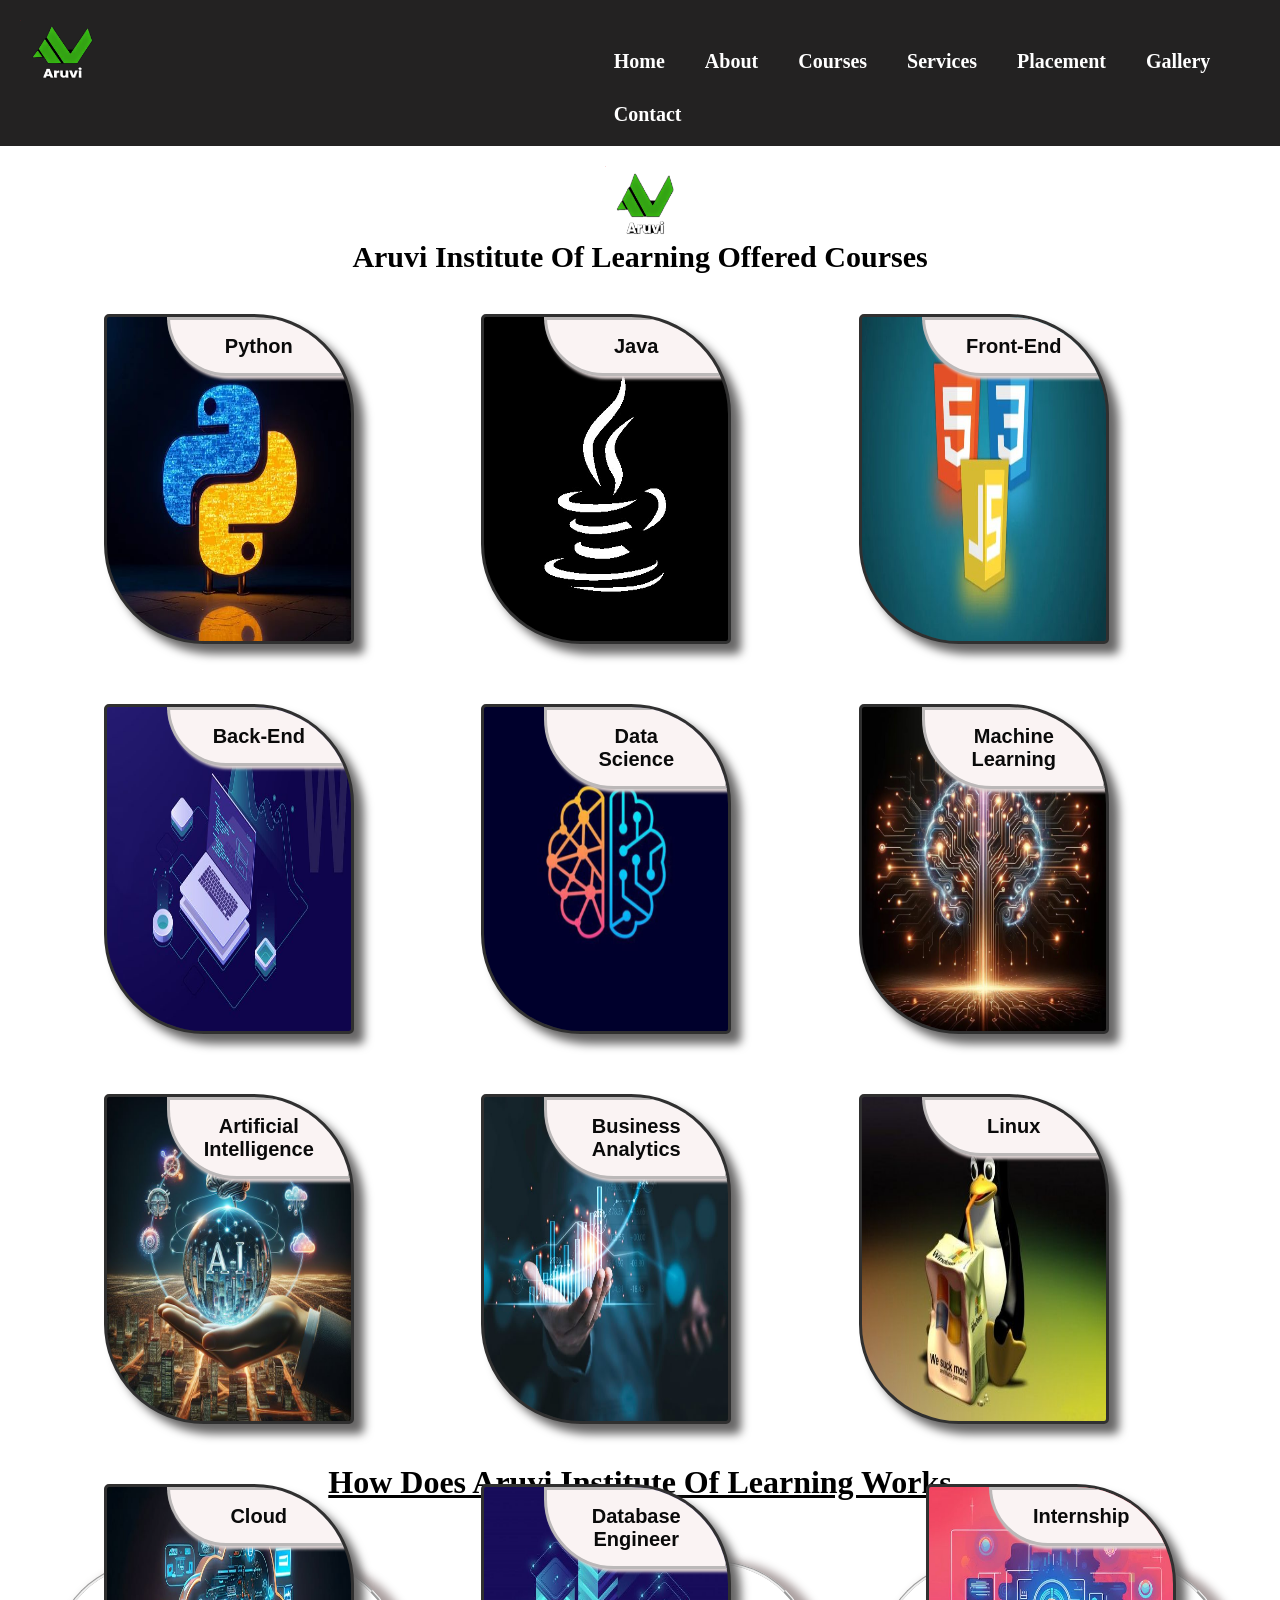
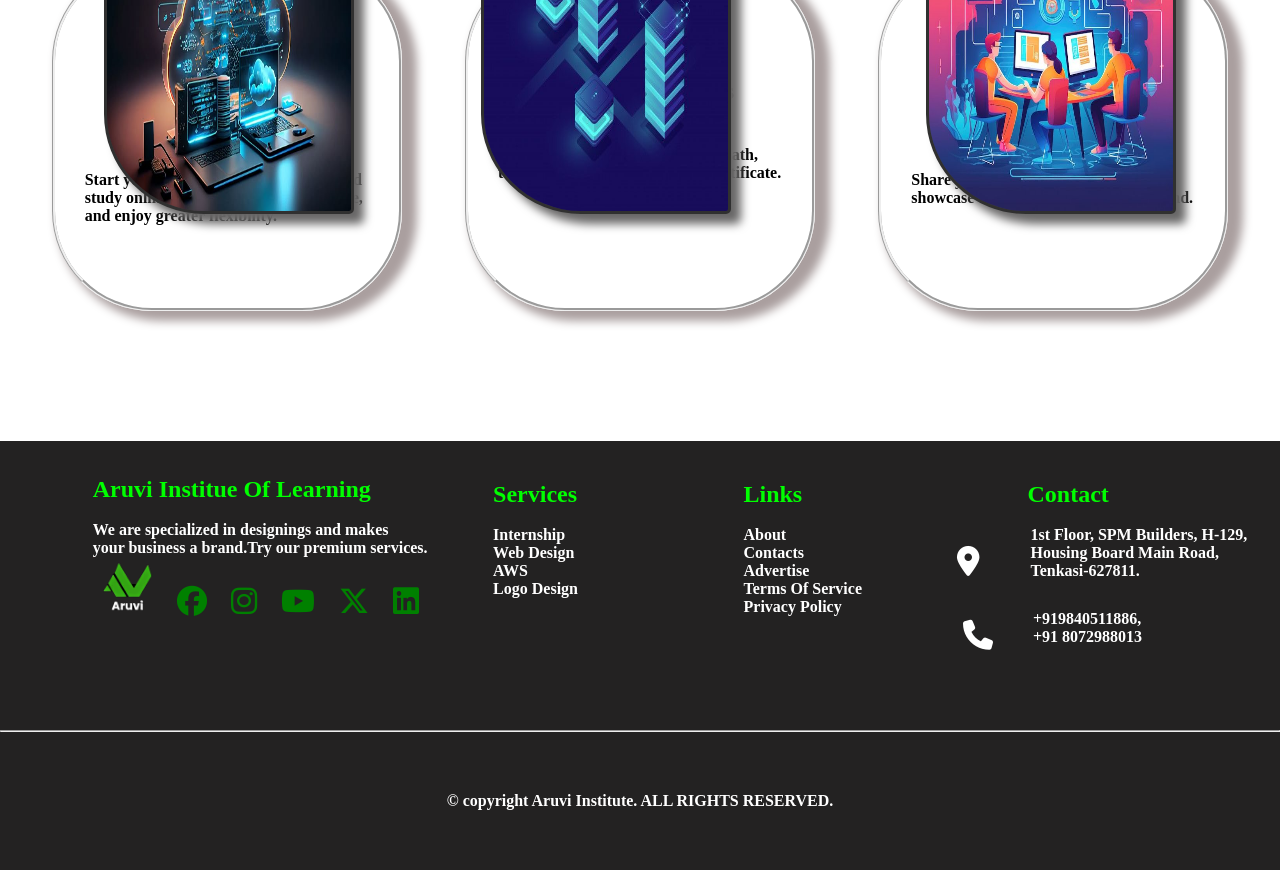
<file: courses.html>
<!DOCTYPE html>
<html lang="en">
<head>
    <meta charset="UTF-8">
    <meta name="viewport" content="width=device-width, initial-scale=1.0">
    <link rel="stylesheet" href="https://cdnjs.cloudflare.com/ajax/libs/font-awesome/6.7.2/css/all.min.css" integrity="sha512-Evv84Mr4kqVGRNSgIGL/F/aIDqQb7xQ2vcrdIwxfjThSH8CSR7PBEakCr51Ck+w+/U6swU2Im1vVX0SVk9ABhg=="  crossorigin="anonymous" referrerpolicy="no-referrer" />
    <title>Cources</title>
    <style>
         /* Style the Navigation bar*/
         nav{
            display: flex;
            background-color: rgb(35, 34, 34);
            padding-top:20px;
            padding-bottom: 20px;
            margin: 0px;  
        }
        nav img{
            margin-left: 20px;
            height: 60px;
            width: 80px;
        }
        nav img:hover {
            color:  green;filter: brightness(2);

        }     
         nav ul{
            display: flex;
            list-style-type: none;
            margin: 0;
            padding-left: 500px;
            overflow: hidden;   
         }
         nav ul li{
            float: left;
            font-size: 20px;
            padding-top:30px;
         }
         nav ul li a{  
            margin-bottom: 20px;
            color: white;
            text-align: center;
            padding: 20px 20px;
            text-decoration: none;  
         }
         
         nav ul li a:hover {
            color: green;filter: brightness(2);
         }
    
        * {
            box-sizing: border-box;
            padding-top: 0;
            margin: 0;
        }

        body {
        
            background-color: white;
            color: black;
        }
        video{
            position:fixed ;
            right: 0;
            bottom:0;
            z-index: -1;
            width: 100%;
        }
    


        img {
            display: inline-block;
            max-width: 100%;
            height: auto;
        }
        .top{
            margin-top:20px;
        }
        .container {
            padding-top: 10px;
            padding-bottom: 250px;
            display: flex;
            place-items: center;
            margin-inline: 2.5rem;   
        }
        .card__container {
            display:flex;
            justify-content: space-around;
            flex-wrap: wrap;
            height: 900px;
            width: 300%;           
        }
        .card__article {
            position: relative;
            overflow: hidden;
            background-color: rgb(61, 60, 60);
            height: 330px;
            width: 250px;
            border-style: solid;
            border-color: rgb(48, 48, 48);
            margin: 30px;
            box-shadow:  10px 10px 10px rgb(104, 103, 103); 
            border-radius: 5px; 
            border-top-right-radius: 100px; 
            border-bottom-left-radius: 100px;
        }

        .card__img {
            position: absolute;
            height: 330px;
            width: 250px;   
            
        }
        .img_title{
            position: relative;
            padding: 15px;
            border-bottom-left-radius: 70px;
            background-color: rgb(250, 243, 243);
            border-color: rgb(187, 184, 184);
            border-style: solid;
            color:rgb(10, 10, 10);
            font-family: Verdana, Geneva, Tahoma, sans-serif;
            font-size: 20px;
            margin-left: 60px;
            text-align: center;
            box-shadow: 3px 3px 3px  rgb(221, 210, 210);
            
        }

        .card__data {
            width: 240px;
            background-color: whitesmoke;
            padding: 1.5rem 2rem;
            box-shadow: 10px 10px 24px rgb(185, 178, 178);
            position: absolute;
            bottom: -6rem;
            left: 0;
            right: 0;
            margin-inline: auto;
            opacity: 0;
            transition: opacity 1s 1s;
            border-radius: 5px; 
            border-top-right-radius: 100px; 
            border-bottom-left-radius: 100px;
        }
        .card__description {
            display: block;
            font-family: Cambria, Cochin, Georgia, Times, 'Times New Roman', serif;
            font-size: 15px;
            margin-bottom: .30rem;
            color: rgb(61, 60, 60);
            
        }
        .card__title {
            font-size: 20px;
            font-weight: 500;
            color: black;
            margin-bottom: .100rem;
            font-family: 'Gill Sans', 'Gill Sans MT', Calibri, 'Trebuchet MS', sans-serif;
            padding: 5px;

            
        }
        .card__button {
            padding: 3px;
            text-decoration: none;
            font-size: 18px;
            font-weight: 500;
            font-family: 'Franklin Gothic Medium', 'Arial Narrow', Arial, sans-serif;
            color: white;
            border-radius: 2px;
            border-top-right-radius: 25px; 
            border-bottom-left-radius: 25px;
            background-color: rgb(17, 15, 15);
            margin-left: 70px;
            
        }

        .card__button:hover {
            background-color: rgb(99, 95, 95);
        }

        /* Naming animations in hover */
        .card__article:hover .card__data {
            animation: show-data 1s forwards;
            opacity: 1;
            transition: opacity .3s;
        }

        .card__article:hover {
            animation: remove-overflow 2s forwards;
        }

        .card__article:not(:hover) {
            animation: show-overflow 2s forwards;
        }

        .card__article:not(:hover) .card__data {
            animation: remove-data 1s forwards;
        }

    /* Card animation */
        @keyframes show-data {
            50% {
                transform: translateY(-10rem);
            }
            100% {
                transform: translateY(-7rem);
            }
        }

        @keyframes remove-overflow {
            to {
                overflow: hidden;
            }
        }

        @keyframes remove-data {
            0% {
                transform: translateY(-7rem);
            }
            50% {
                transform: translateY(-10rem);
            }
            100% {
                transform: translateY(.5rem);
            }
        }

        @keyframes show-overflow {
            0% {
                overflow: hidden;
                pointer-events: none;
            }
            50% {
                overflow: hidden;
            }
        }
        .top h1{
            font-size: 30px;
        }
        .top img{
            margin-top: 0px;
        } 
        .bottom{
            padding:20px;
            margin:10px;
        }

        .BottomCard{
            margin: 10px;
            padding:10px;   
            display: flex;
            justify-content: space-around;
        }
        .bottomcard{
            
            margin: 20px;
            padding:30px;
            height:350px;
            width:350px;
            box-sizing: border-box;
            border-style: groove;
            border-radius: 100px;
            box-shadow: 10px 5px 10px 5px #aa9f9f;
        }
        .bottomcard h2{
            margin: 5px;
        }
       

        .bottomcard:hover{
            background: rgb(34,193,195);
            background: linear-gradient(0deg, rgba(34,193,195,1) 0%, rgba(253,187,45,1) 100%);
        }
        
        /* Footer */

        .footer{
            margin-top: 100px;
            display: flex;
            background-color: rgb(35, 34, 34);
            color: white;        
            justify-content: space-around;
            padding-bottom: 80px;
            
            
        }
        .footer1{
            background-color: rgb(35, 34, 34);
            color: green;
            padding-left: 60px;
            padding-top: 35px;
            
        }
        .footer1 h4{color: white;
        }
       
        .footer1 img:hover{
            color: green; filter: brightness(2);
        }
         .footer1 i{
            font-size: 30px;
            padding-left: 20px;
            color:green;
        }

       .footer1 i:hover {
            color:green; filter: brightness(2);
        }
        .footer2{
            margin-top: 40px;
        }
        .footer2 i{
            padding-top: 20px;
        }
        .footer2 h2{
            color: green; filter: brightness(2);
        }
        .footer3{
            margin-top: 40px;
           
        }
        .footer3 h2{
            color: green; filter: brightness(2);
        }
      
        .footer4 i{
            padding-top: 20px;
            font-size: 30px;
            padding-left: 100px;
        }
        .footer4 h2{
            color: green; filter: brightness(2);
            padding-left: 20px;
        }
        .address{
            padding-left: 160px;
        }
       .call{
            display: flex;
            justify-content: space-around;

        }
        .address h2{
            color: green; filter: brightness(2);
        }
         .location{
            display: flex;
         }
        .location i{
            padding-left: 30px;
            
            
        }
        .location h4{
            
            padding-left: 50px;

        }
        .call{
            display: flex;
            padding-top: 30px;
            
        }
        .call i{
            padding-left: 30px;
            padding-top: 10px;
        }
        .end{
            background-color: rgb(35, 34, 34);
            color: white;
            padding-top: 60px;
            padding-bottom: 60px;

        }
         video{
            position:fixed ;
            width: 1500px;
            right: 0;
            bottom:0;
            z-index: -1;
        }
         
    
    </style>
</head>
<body>
    <nav>
        <img src="course_images/logos.png" alt="" height="60px" width="60px"  >
         
        <ul>
            <b>
                <li><a href="./index.htm">Home</a></li>
                <li><a href="./about.html">About</a></li>
                <li><a href="./courses.html">Courses</a></li>
                <li><a href="./service.html">Services</a></li>
                <li><a href="./placement.html">Placement</a></li>
                <li><a href="./gal.html">Gallery</a></li>
                <li><a href="./contact.html">Contact</a></li>
            </b>
        </ul>
    </nav>
    
    <video autoplay loop muted plays-inline>
        <source src="course_images/course_bg.mp4">
    </video>
    
    <div class="top">
        <center><img src="course_images/logos.png" style="height: 70px;width:70px" ><br>
            <h1>Aruvi Institute Of Learning Offered Courses</h1></center>
         
    </div>
    <div class="container">
        <div class="card__container">
            <article class="card__article">
                <img src="course_images/Python .jpg" alt="image" class="card__img">
                <h2 class="img_title">Python</h2>
                <div class="card__data">
                    <span class="card__description">High-Level Programming Language</span>
                        <h2 class="card__title">Python</h2>
                        <a  class="card__button" href="https://aruviinstituteoflearning.com/courses/python.html">Read More</a>            
                    </div>         
            </article>
            <article class="card__article">
                <img src="course_images/java.jpg" alt="image" class="card__img">
                <h2 class="img_title">Java</h2>
                <div class="card__data">
                    <span class="card__description">High-Level Programming Language</span>
                        <h2 class="card__title">Java</h2>
                        <a  href="https://aruviinstituteoflearning.com/courses/java.html" class="card__button">Read More</a> 
                </div>         
            </article>
            <article class="card__article">
                <img src="course_images/front-end.jpg" alt="image" class="card__img">
                <h2 class="img_title">Front-End</h2>
                <div class="card__data">
                    <span class="card__description">High-Level Programming </span>
                        <h2 class="card__title">Html,Css,JS</h2>
                        <a href="https://aruviinstituteoflearning.com/courses/front.html" class="card__button">Read More</a>     
                </div>         
            </article>

            <br>
        
            <article class="card__article">
                <img src="course_images/back-end.jpg" alt="image" class="card__img">
                <h2 class="img_title">Back-End</h2>
                <div class="card__data">
                    <span class="card__description">High-Level Programming</span>
                        <h2 class="card__title">SQL,Django</h2>
                        <a href="https://aruviinstituteoflearning.com/courses/backend.html" class="card__button">Read More</a>     
                </div>         
            </article>
            <article class="card__article">
                <img src="course_images/datascience.jpg" alt="image" class="card__img">
                <h2 class="img_title">Data<br>Science</h2>
                <div class="card__data">
                    <span class="card__description">Encompasses both High-Level and Low-Level</span>
                        <h2 class="card__title">Data Science</h2>
                        <a href="https://aruviinstituteoflearning.com/courses/data%20science.html" class="card__button">Read More</a>   
                </div>         
            </article>
            <article class="card__article">
                <img src="course_images/ML.jpg" alt="image" class="card__img">
                <h2 class="img_title">Machine<br>Learning</h2>
                <div class="card__data">
                    <span class="card__description">operates at a high level</span>
                        <h2 class="card__title">Machine learning</h2>
                        <a href="https://aruviinstituteoflearning.com/courses/ML.html" class="card__button">Read More</a>   
                </div>         
            </article>
            <br>
            <article class="card__article">
                <img src="course_images/AI.jpg" alt="image" class="card__img">
                <h2 class="img_title">Artificial <br> Intelligence</h2>
                <div class="card__data">
                    <span class="card__description"> Level of narrow or weak AI</span>
                        <h2 class="card__title">Artificial Intelligence</h2>
                        <a href="https://aruviinstituteoflearning.com/courses/ai.html" class="card__button">Read More</a>    
                </div>         
            </article>
            <article class="card__article">
                <img src="course_images/business A.jpg" alt="image" class="card__img">
                <h2 class="img_title">Business<br>Analytics</h2>
                <div class="card__data">
                    <span class="card__description"> Both High-level and Low-level</span>
                        <h2 class="card__title">Business Analytics</h2>
                        <a href="https://aruviinstituteoflearning.com/courses/business.html" class="card__button">Read More</a>     
                </div>         
            </article>
            <article class="card__article">
                <img src="course_images/linux.jpg" alt="image" class="card__img">
                <h2 class="img_title">Linux</h2>
                <div class="card__data">
                    <span class="card__description">Low-level operating system kernel</span>
                        <h2 class="card__title">Linux </h2>
                        <a href="https://aruviinstituteoflearning.com/courses/lx.html" class="card__button">Read More</a>
                </div>         
            </article>
            <br>
            <article class="card__article">
                <img src="course_images/cloud.jpg" alt="image" class="card__img">
                <h2 class="img_title">Cloud</h2>
                <div class="card__data">
                    <span class="card__description"> Delivery of computing services over the internet</span>
                        <h2 class="card__title">Cloud Computing</h2>
                        <a href="https://aruviinstituteoflearning.com/courses/cloud.html" class="card__button">Read More</a>     
                </div>         
            </article>
            <article class="card__article">
                <img src="course_images/database E.jpg" alt="image" class="card__img">
                <h2 class="img_title">Database<br>Engineer</h2>
                <div class="card__data">
                    <span class="card__description">Focuses on Designing, Developing, Implementing</span>
                        <h2 class="card__title">Database Engineer</h2>
                        <a href="https://aruviinstituteoflearning.com/courses/database.html" class="card__button">Read More<a>  
                </div>         
            </article>
            <article class="card__article">
                <img src="course_images/internship.jpg" alt="image" class="card__img">
                <h2 class="img_title">Internship</h2>
                <div class="card__data">
                    <span class="card__description">Period of Work Experience</span>
                        <h2 class="card__title">Internship</h2>
                        <a href="https://aruviinstituteoflearning.com/courses/IN.html" class="card__button">Read More</a>      
                </div>         
            </article>
        </div>       
    </div>
           

    
        <div class="bottom">
            <center><h1><u>How Does Aruvi Institute Of Learning Works</u></h1></center>
            
        </div>
            <div class="BottomCard">
                <div class="bottomcard">
                    <center><img src="course_images/cap.png" height="100px" width="100px"></center>
                    <center><h2>Join us</h2></center><br><br>
                    <p><h4>Start your learning journey, 
                        register and study online or off line 
                        at your own pace, and enjoy greater flexibility.</h4></p>

                </div>
                <div class="bottomcard">
                    <center><img src="course_images/devlo.png" height="100px" width="100px"></center><br>
                    <center><h2>Develop new skills</h2></center><br><br>
                    <p><h4>Successfully complete a learning path, 
                        test your knowledge, and get a certificate.</h4></p>
                </div>
                <div class="bottomcard">
                    <center><img src="course_images/gain2.png" height="100px"width="100px"></center>
                    <center><h2>Gain Recognition</h2></center><br><br>
                    <p><h4>Share your certificate on Linkedin to showcase
                         the skill-set you now command.</h4></p>
                </div>
            </div>
        
    <!-- Footer -->
    <div class="footer">
        <div class="footer1">
            <h2 style="color: green;filter: brightness(2);">Aruvi Institue Of Learning</h2><br>
            <h4>We are specialized in designings and  makes <br>your business a brand.Try our premium services.</h4>
             <img src="course_images/logos.png" height="60px" width="60px" alt=""  >
             <a href="https://www.facebook.com/aruviinstitute.tenkasi"><i class="fa-brands fa-facebook"></i></a>
             <a href="https://www.instagram.com/aruvi_python_learning/?utm_medium=copy_link"><i class="fa-brands fa-instagram"></i></a>
             <a href="https://www.youtube.com/c/AruviTechNews"><i class="fa-brands fa-youtube"></i></a>
             <a href="https://x.com/AruviOf"><i class="fa-brands fa-x-twitter"></i></a>
             <a href="https://aruviinstituteoflearning.com/services#"><i class="fa-brands fa-linkedin"></i></a>
        </div>
        <div class="footer2">
            <h2>Services</h2><br>
            <h4>Internship</h4>
            <h4>Web Design</h4>
            <h4>AWS</h4>
            <h4>Logo Design</h4>
        </div>
        <div class="footer3" style="padding-left: 100px;">
            <h2>Links</h2><br>
            <h4>About</h4>
            <h4>Contacts</h4>
            <h4>Advertise</h4>
            <h4>Terms Of Service</h4>
            <h4>Privacy Policy</h4>
        </div>
        <div class="footer4">
            <h2 style="padding-top: 40px; padding-left: 100px;" >Contact</h2><br>
            <div class="location">
                <i class="fa-solid fa-location-dot"></i>
                <h4>1st Floor, SPM Builders, H-129,<br>Housing Board Main Road,<br>Tenkasi-627811.</h4>
            </div>
            <div class="call">
            <i class="fa-solid fa-phone"></i>
            <h4 style="padding-right: 100px; padding-left: 30px;">+919840511886, <br> +91 8072988013</h4>

        </div>
    </div>
    
    </div>
    <hr>
        <div class="end">
            <center><h4> © copyright Aruvi Institute. ALL RIGHTS RESERVED.</h4></center>
        </div>               
</body>
</html>
</file>
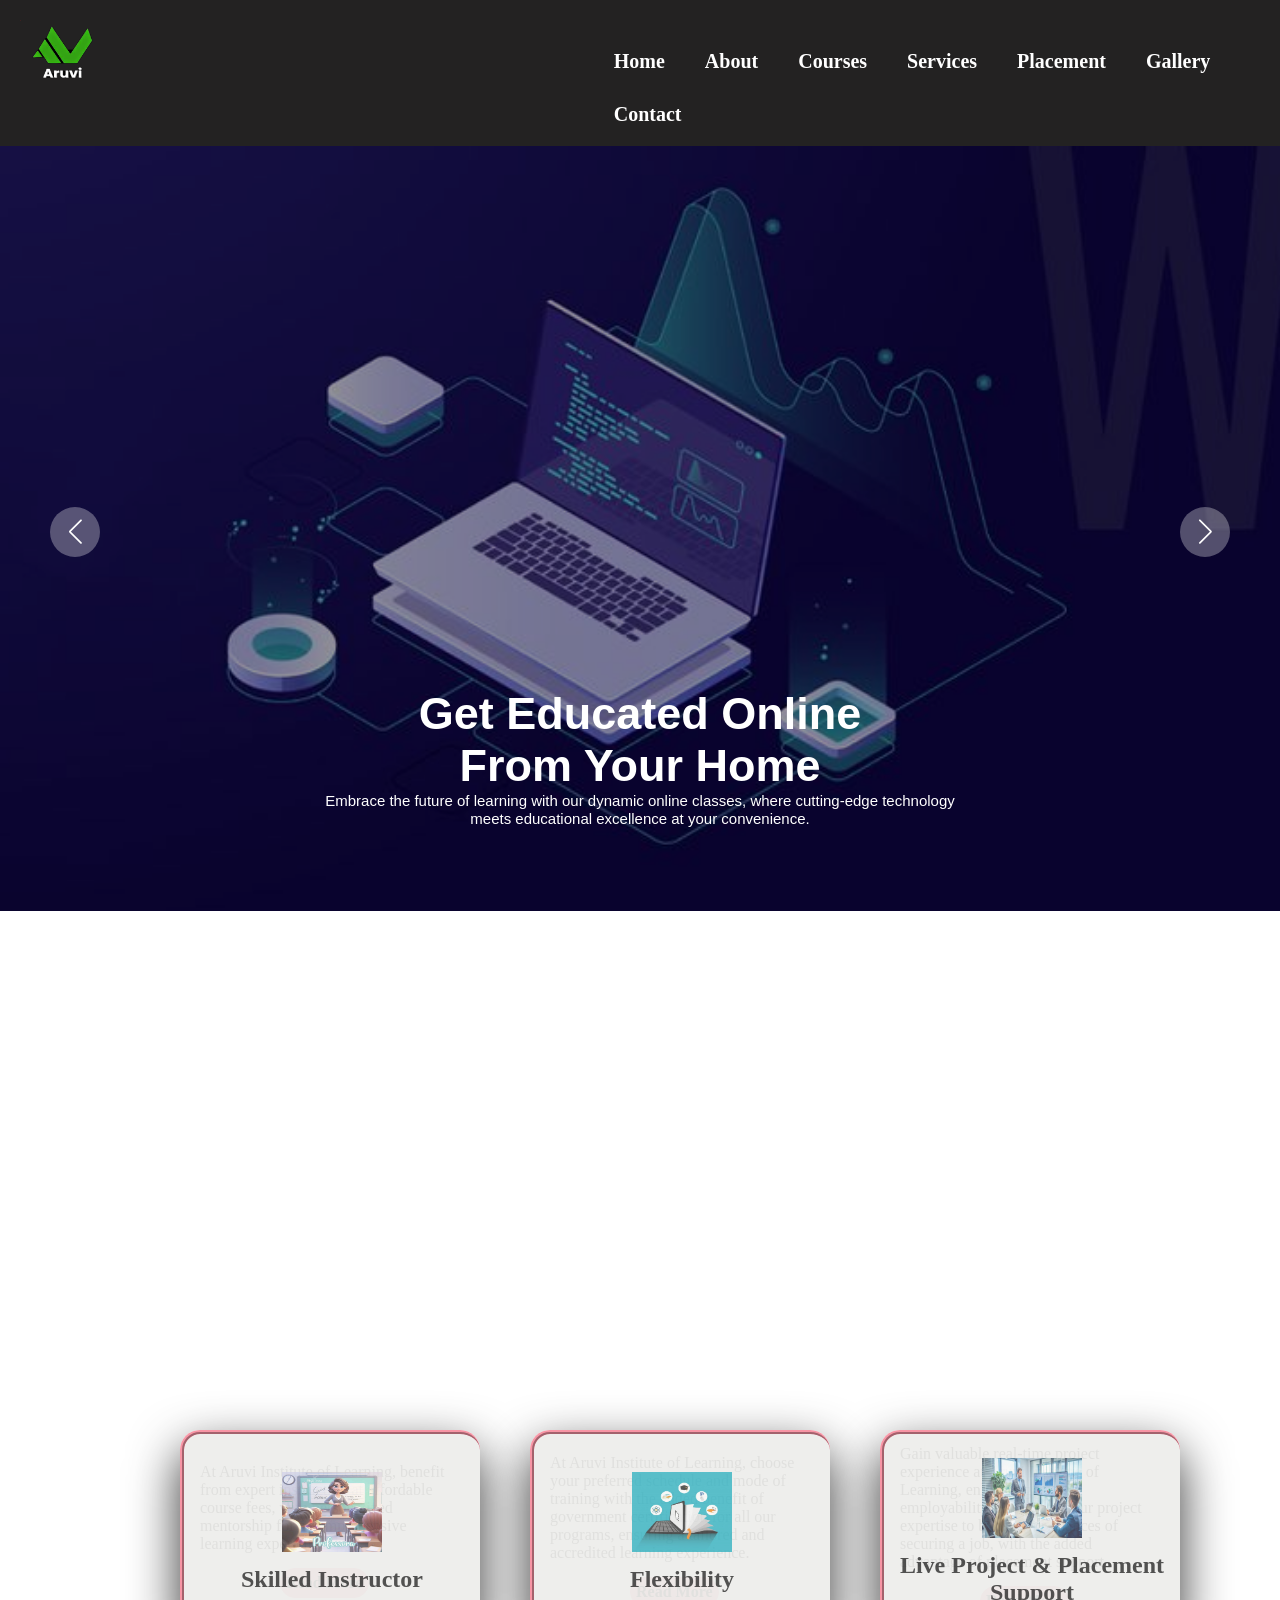
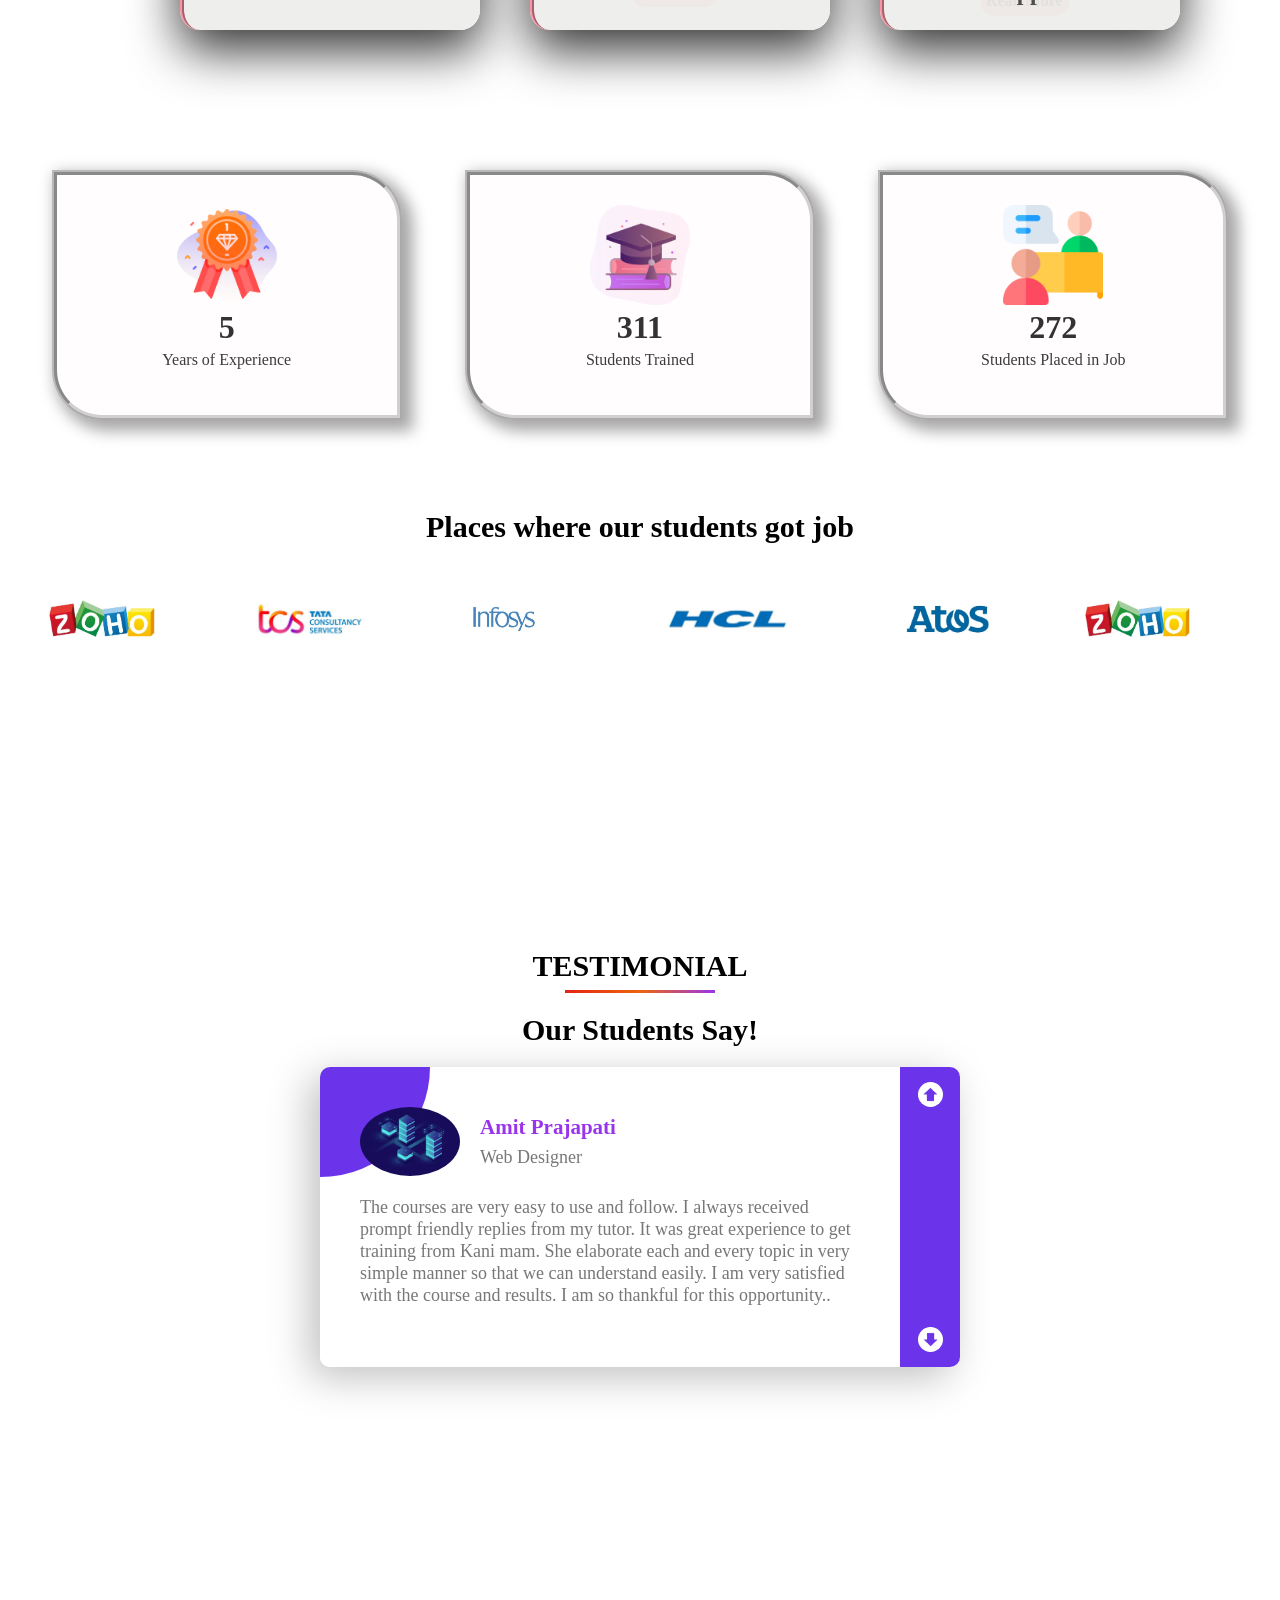
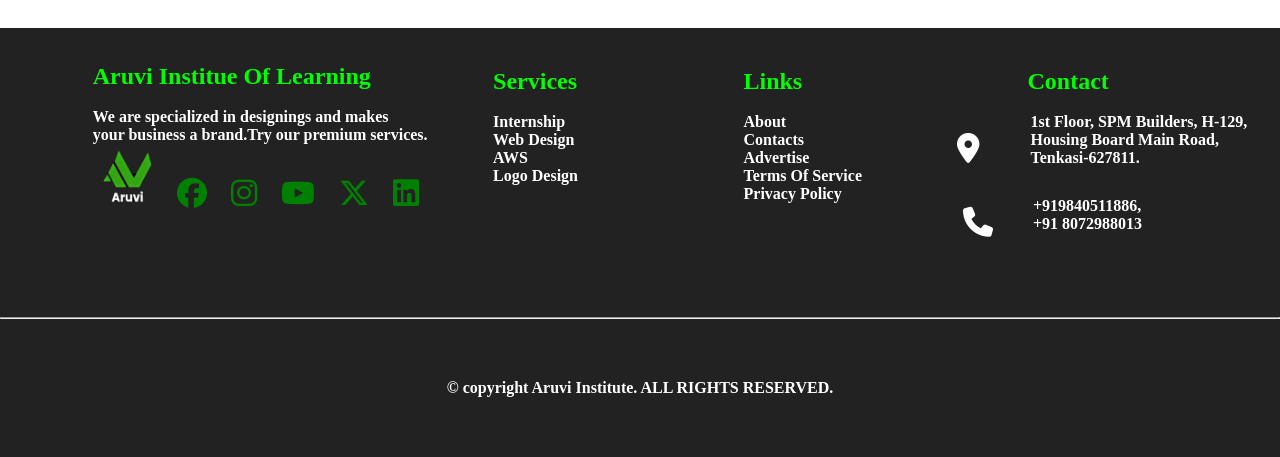
<file: home.html>
<!DOCTYPE html>
<!-- Coding by CodingLab | www.codinglabweb.com  -->
<html lang="en">
  <head>
    <meta charset="UTF-8" />
    <meta http-equiv="X-UA-Compatible" content="IE=edge" />
    <meta name="viewport" content="width=device-width, initial-scale=1.0" />
    <link rel="stylesheet" href="https://cdnjs.cloudflare.com/ajax/libs/font-awesome/6.7.2/css/all.min.css" integrity="sha512-Evv84Mr4kqVGRNSgIGL/F/aIDqQb7xQ2vcrdIwxfjThSH8CSR7PBEakCr51Ck+w+/U6swU2Im1vVX0SVk9ABhg=="  crossorigin="anonymous" referrerpolicy="no-referrer" />
    <title>Aruvi Institute of Learning</title>
    <!-- Link Swiper's CSS -->
    <link rel="stylesheet" href="https://cdn.jsdelivr.net/npm/swiper@11/swiper-bundle.min.css"/>
    <!-- CSS -->

    <style>

         /* Style the Navigation bar*/
 nav{
    display: flex;
    background-color: rgb(35, 34, 34);
    padding-top:20px;
    padding-bottom: 20px;
    margin: 0px;
  
}
nav img{
    margin-left: 20px;
    height: 60px;
    width: 80px;
}
nav img:hover {
    color:  green;filter: brightness(2);

}     
 nav ul{
    display: flex;
    list-style-type: none;
    margin: 0;
    padding-left: 500px;
    overflow: hidden;   
 }
 nav ul li{
    float: left;
    font-size: 20px;
    padding-top:30px;
 }
 nav ul li a{
    
    margin-bottom: 20px;
    color: white;
    text-align: center;
    padding: 20px 20px;
    text-decoration: none;
   
 }
 
 nav ul li a:hover {
    color: green;filter: brightness(2);
 }



/* Google Fonts - Poppins */
@import url("https://fonts.googleapis.com/css2?family=Poppins:wght@300;400;500;600&display=swap");
* {
  margin: 0;
  padding: 0;
  box-sizing: border-box;
  
}
.main {
  font-family: "Poppins", sans-serif;
  height: 85vh;
  width: 100%;
}
.wrapper,
.slide {
  position: relative;
  width: 100%;
  height: 100%;
}
.slide {
  overflow: hidden;
}
.slide::before {
  content: "";
  position: absolute;
  height: 100%;
  width: 100%;
  background-color: rgba(0, 0, 0, 0.4);
  z-index: 10;
}
.slide .image {
  height: 100%;
  width: 100%;
  object-fit: cover;
  position: relative;
 
}
.slide .image-data {
  position: absolute;
  top: 80%;
  left: 50%;
  transform: translate(-50%, -50%);
  text-align: center;
  width: 100%;
  z-index: 100;
}

.image-data span.text {
  font-size: 15px;
  font-weight: 400;
  color: #fff;
}
.image-data h2 {
  font-size: 45px;
  font-weight: 600;
  color: #fff;
}



/* swiper button css */
.nav-btn {
  height: 50px;
  width: 50px;
  border-radius: 50%;
  background: rgba(255, 255, 255, 0.3);
}
.nav-btn:hover {
  background: rgba(255, 255, 255, 0.4);
}
.swiper-button-next {
  right: 50px;
}
.swiper-button-prev {
  left: 50px;
}
.nav-btn::before,
.nav-btn::after {
  font-size: 25px;
  color: #fff;
}
.swiper-pagination-bullet {
  opacity: 1;
  height: 12px;
  width: 12px;
  background-color: #fff;
  visibility: hidden;
}
.swiper-pagination-bullet-active {
  border: 2px solid #fff;
  background-color: #c87e4f;
}
@media screen and (max-width: 768px) {
  .nav-btn {
    visibility: hidden;
  }
  .swiper-pagination-bullet {
    visibility: visible;
  }
}

 /* youtube video */
.youtube_video{
  margin-top: 30px;
}



/* card */
.container{
  margin-top: 30px;
  margin-bottom: 10px;
  margin-left: 180px;
  width: 1000px;
  position: relative;
  display: flex;
  justify-content: space-between;
  
  
}
.container .card{
  position: relative;
  cursor: pointer;
 

}
.container .card .face{
  width: 300px;
  height: 200px;
  transition: 0.5s;
  border-radius: 20px;
}
.container .card .face.face1{
  position: relative;
  background: #eeeeebf1;
  display: flex;
  justify-content: center;
  align-items: center;
  z-index: 1;
  transform: translateY(100px);
  border-left: 4px ridge rgb(247, 149, 165);
  border-top: 4px ridge rgb(247, 149, 165);
}
.container .card:hover .face.face1{
  background:rgb(247, 149, 165) ;
  transform: translateY(0);
  
}
.container .card .face.face1 .content{
  opacity: 0.7;
  transition: 0.5s;
}
.container .card:hover .face.face1 .content{
  opacity: 1;
}
.container .card .face.face1 .content img{
  max-width: 100px;
}
.container .card .face.face1 .content h3{
  margin: 10px 0 0;
  padding: 0;
  color: #0f0f0f;
  text-align: center;
  font-size: 1.5em;
}
.container .card .face.face2{
  position: relative;
  background: #fff;
  display: flex;
  Justify-content: center;
  align-items: center;
  padding: 20px;
  box-sizing: border-box;
  box-shadow: 0 20px 50px rgba(0, 0, 0, 0.8);
  transform: translateY(-100px);
}
.container .card:hover .face.face2{
  transform: translateY(0);
}
.container .card .face.face2 .content p{
  margin: 0;
  padding: 8;
}
.container .card .face.face2 .content a{
  margin: 15px 0 0;
  display: inline-block;
  text-decoration: none;
  font-weight: 900;
  color: #0c0c0c;
  padding: 5px;
  border: 1px ridge rgb(247, 149, 165);
  background-color: rgb(247, 149, 165);
  margin-left: 80px;
  border-radius: 30px;
  
}
.container .card .face.face2 .content a:hover{
  background: #333;
  color: #ffffff;
}

/* counting number */
.cont {
  display: flex;
  flex-wrap: wrap;
  justify-content: space-around;
  padding: 20px;

}

.counter-box {
  padding: 30px;
  text-align: center;
  margin: 10px;
  height: 250px;       
  width: 350px;
  border-top: 5px ridge #14141475;
  border-left: 5px ridge #14141475;
  border-right: 5px ridge #9c989875;
  border-bottom: 5px ridge #9c989875;
  box-shadow: 7px 7px 15px 4px #07020259;
  border-bottom-left-radius: 50px;
  border-top-right-radius: 50px;
  overflow: hidden;
  backdrop-filter: blur(2px);
  background: #fadada10;
 
}

.counter {
  font-size: 2em;
  font-weight: bold;
  color: #333;
   
}

.label {
  color: #3d3b3b;
  font-size: 1em;
  margin-top: 5px;
 
 
}

/* Responsive adjustments */
@media (max-width: 600px) {
  .counter-box {
      min-width: 100%; /* Full width on smaller screens */
      margin: 10px 0;
  }
}

/* company logos */
.logos-container {
  overflow: hidden;
  padding: 60px 0;
  white-space: nowrap;
  position: relative;
}
.logo_heading{
  margin-bottom: 50px;
  font-size: 30px;
  text-align: center;
}

@keyframes slideEffect {
  from {
    transform: translateX(0);
  }
  to {
    transform: translateX(-100%);
  }
}
.logos {
  display: inline-block;
  animation: 50s slideEffect infinite linear;
}
.logos-container:hover .logos {
  animation-play-state: paused;
}
.logos img {
  max-height: 50px;
  margin: 0 40px;
  
}

/* review */
.container_review{
  display: flex;
  justify-content: center;
  align-items: center;
  flex-direction: column;
  height: 100vh;
 
}
.container_review h1{
  font-size: 30px;
  position: relative;
  margin-bottom: 30px;

}
.content img{
  position: relative;
  height: 80px;
  width: 100px;
  align-items: center;
}
.container_review h3{
  font-size: 30px;
  position: relative;
  margin-bottom: 20px;
}
.container_review h1::after{
  content: "";
  width:150px;
  height: 3px;
  background:linear-gradient(to right,#e42315,#ec650b,#9934eb);
  position: absolute;
  bottom:-10px;
  left:50%;
  transform: translateX(-50%);
}
.Reviews_box{
  width: 50%;
  height: 300px;
  border-radius: 10px;
  position: relative;
  box-shadow: -10px 10px 40px rgba(0,0,0,0.25);
  overflow: hidden;

  
}
#slide{
  width:100%;
  padding-right: 60px;
  box-sizing: border-box;
  position:absolute;
  top:0;
  left:0;
  transition: 0.5s;
}
.card_review{
  height: 300px;
  color:#777;
  line-height: 22px;
  box-sizing: border-box;
  background-color: #fff;
  position: relative;
  z-index: 1;
  padding:40px;
}
.profile{
  display: flex;
  align-items: center;
  margin-bottom: 20px;
}
.profile img{
  width:100px;
  border-radius: 50%;
  margin-right: 20px;
}
.profile h3{
  color:#9934eb;
  margin-bottom: 8px;
  font-size: 21px;

}
.slidebar{
  width: 60px;
  height: 100%;
  padding:15px 0px;
  box-sizing: border-box;
  background-color: #6b34eb;
  position: absolute;
  right: 0;
  top:0;
  display: flex;
  flex-direction: column;
  justify-content: space-between;
  align-items: center;
}
.slidebar img{
  width: 25px;
  height: 25px;
  padding:5px;
  background-color: #fff;
  border-radius: 50%;
}
.card_review::before{
  content: "";
  width: 110px;
  height: 110px;
  border-bottom-right-radius: 100%;
  position: absolute;
  background-color: #6b34eb;
  top:0px;
  left:0;
  z-index: -1;
}
.card_review p{
  font-size: 18px;
}
::selection{
  color:white;
  background-color: #6b34eb;
}


       /* Footer */

       .footer{
        margin-top: 20px;
        display: flex;
        background-color: rgb(35, 34, 34);
        color: white;        
        justify-content: space-around;
        padding-bottom: 80px;
        
        
    }
    .footer1{
        background-color: rgb(35, 34, 34);
        color: green;
        padding-left: 60px;
        padding-top: 35px;
        
    }
    .footer1 h4{color: white;
    }
   
    .footer1 img:hover{
        color: green; filter: brightness(2);
    }
     .footer1 i{
        font-size: 30px;
        padding-left: 20px;
        color:green;
    }

   .footer1 i:hover {
        color:green; filter: brightness(2);
    }
    .footer2{
        margin-top: 40px;
    }
    .footer2 i{
        padding-top: 20px;
    }
    .footer2 h2{
        color: green; filter: brightness(2);
    }
    .footer3{
        margin-top: 40px;
       
    }
    .footer3 h2{
        color: green; filter: brightness(2);
    }
  
    .footer4 i{
        padding-top: 20px;
        font-size: 30px;
        padding-left: 100px;
    }
    .footer4 h2{
        color: green; filter: brightness(2);
        padding-left: 20px;
    }
    .address{
        padding-left: 160px;
    }
   .call{
        display: flex;
        justify-content: space-around;

    }
    .address h2{
        color: green; filter: brightness(2);
    }
     .location{
        display: flex;
     }
    .location i{
        padding-left: 30px;
        
        
    }
    .location h4{
        
        padding-left: 50px;

    }
    .call{
        display: flex;
        padding-top: 30px;
        
    }
    .call i{
        padding-left: 30px;
        padding-top: 10px;
    }
    .end{
        background-color: rgb(35, 34, 34);
        color: white;
        padding-top: 60px;
        padding-bottom: 60px;

    }
       video{
            position:fixed ;
            width: 1500px;
            right: 0;
            bottom:0;
            z-index: -1;
        }

    </style>
  </head>
  <body>
    <nav>
        <img src="Home_images/logos.png" alt="" height="60px" width="60px"  >
         
        <ul>
            <b>
                <li><a href="./home.html">Home</a></li>
                <li><a href="./about.html">About</a></li>
                <li><a href="./courses.html">Courses</a></li>
                <li><a href="./service.html">Services</a></li>
                <li><a href="./placement.html">Placement</a></li>
                <li><a href="./gal.html">Gallery</a></li>
                <li><a href="./contact.html">Contact</a></li>
            </b>
        </ul>
    </nav>
    
    <video autoplay loop muted plays-inline>
        <source src="Home_images/home_bk.mp4">
    </video>

    <section class="main swiper mySwiper">
      <div class="wrapper swiper-wrapper">
        <div class="slide swiper-slide">
          <img src="Home_images/back-end.jpg" alt="" class="image" />
            <div class="image-data"> 
              <h2>Get Educated Online <br> From Your Home </h2>
              <span class="text">Embrace the future of learning with our dynamic online classes, where cutting-edge technology <br> meets educational excellence at your convenience.</span>
            </div>
        </div>
        <div class="slide swiper-slide">
          <img src="Home_images/business A.jpg" alt="" class="image" />
          <div class="image-data">
            <h2>Classroom Training </h2>
            <span class="text">"Immerse yourself in cutting-edge learning through our dynamic classroom training at our Institute,<br> where industry experts guide you to master tech skills in a collaborative <br> and hands-on environment."</span>
           
          </div>
        </div>
        <div class="slide swiper-slide">
          <img src="Home_images/cloud.jpg" alt="" class="image" />
          <div class="image-data">
            <h2> Web Development Services</h2>
            <span class="text">Empower your tech institute's online presence with our expert web development services, <br> creating sleek and functional websites that showcase your institution's <br> innovation and educational excellence.</span>
    
          </div>
        </div>
        <div class="slide swiper-slide">
            <img src="Home_images/cloud.jpg" alt="" class="image" />
            <div class="image-data">
              <h2> Internship</h2>
              <span class="text">Embark on a transformative learning journey with our institute's internship, where innovation <br> meets hands-on experience, empowering you to thrive in the dynamic <br> world of technology.</span>
      
            </div>
          </div>
      </div>
      <div class="swiper-button-next nav-btn"></div>
      <div class="swiper-button-prev nav-btn"></div>
      <div class="swiper-pagination"></div>
    </section>

    <center>
        <div class="youtube_video">
            <iframe  width="420" height="355"  src="https://www.youtube.com/embed/d55zdthfD_w?si=9dWARQzfGQLGKWcQ" title="YouTube video player" frameborder="0" allow="accelerometer; autoplay; clipboard-write; encrypted-media; gyroscope; picture-in-picture; web-share" referrerpolicy="strict-origin-when-cross-origin" allowfullscreen></iframe>
            <iframe width="420" height="355" src="https://www.youtube.com/embed/9t9XuxFF4Xw?si=I7W3OGzmwEfi1oCy" title="YouTube video player" frameborder="0" allow="accelerometer; autoplay; clipboard-write; encrypted-media; gyroscope; picture-in-picture; web-share" referrerpolicy="strict-origin-when-cross-origin" allowfullscreen></iframe>
            <iframe width="420" height="355" src="https://www.youtube.com/embed/dYNfMn3bMu0?si=aOXnMMguz-QQgxuz" title="YouTube video player" frameborder="0" allow="accelerometer; autoplay; clipboard-write; encrypted-media; gyroscope; picture-in-picture; web-share" referrerpolicy="strict-origin-when-cross-origin" allowfullscreen></iframe>
        
        </div>
    </center>

    <!-- card -->
    <div class="container">
      <div class="card">
          <div class="face face1">
              <div class="content">
                  <center><img src="H_card_image/skiled instructor.jpg"></center>
                  <h3>Skilled Instructor</h3>
              </div>
          </div>
          <div class="face face2">
              <div class="content">
                  <p>At Aruvi Institute of Learning, benefit from expert instruction at affordable course fees, with personalized mentorship for a comprehensive learning experience.</p>
                  <a href="#">Read More</a>
              </div>
          </div>
      </div>
      <div class="card">
          <div class="face face1">
              <div class="content">
                  <center><img src="H_card_image/flexibility.jpg"></center>
                  <h3>Flexibility</h3>
              </div>
          </div>
          <div class="face face2">
              <div class="content">
                  <p>At Aruvi Institute of Learning, choose your preferred schedule and mode of training with the added benefit of government certification for all our programs, ensuring a tailored and accredited learning experience.</p>
                  <a href="#">Read More</a>
              </div>
          </div>
      </div>
      <div class="card">
          <div class="face face1">
              <div class="content">
                  <center><img src="H_card_image/placement&project.jpg"></center>
                  <h3>Live Project & Placement Support</h3>
              </div>
          </div>
          <div class="face face2">
              <div class="content">
                  <p>Gain valuable real-time project experience at Aruvi Institute of Learning, enhancing your employability. Showcase your project expertise to boost your chances of securing a job, with the added advantage of placement support.</p>
                  <a href="#">Read More</a>
              </div>
          </div>
      </div>
  </div>
   
    
    <!-- Counting numbers -->
    <div class="cont">
      <div class="counter-box">
          <img src="H_counting_numbers-pics/rating.png" alt="" height="100px" width="100px" >
          <div class="counter" data-target="6">0</div>
          <div class="label">Years of Experience</div>
      </div>
      <div class="counter-box">
          <img src="H_counting_numbers-pics/graduation1.png" alt="" height="100px" width="100px">
          <div class="counter" data-target="400">0</div>
          <div class="label">Students Trained</div>
      </div>
      <div class="counter-box">
          <img src="H_counting_numbers-pics/job-interview.png" alt="" height="100px" width="100px">
          <div class="counter" data-target="350">0</div>
          <div class="label">Students Placed in Job</div>
      </div>
  </div>

  <script>
      const counters = document.querySelectorAll('.counter');

      counters.forEach(counter => {
          const target = parseInt(counter.dataset.target);
          const duration = 2000; // Animation duration in milliseconds
          const increment = target / (duration / 16); // Increment per frame (approx. 60fps)
          let count = 0;

          function updateCounter() {
              count += increment;
              counter.textContent = Math.ceil(count); // Use Math.ceil to ensure it reaches the target

              if (count < target) {
                  requestAnimationFrame(updateCounter);
              } else {
                  counter.textContent = target; // Ensure final value is accurate
              }
          }

          updateCounter();
      });
  </script>

<!-- company logos -->
  <div class="logos-container">
      <h1 class="logo_heading">Places where our students got job</h1>
      <div class="logos">
          <img src="H_company logo/zoho3931a2fccf17cadaa4af62fab031db8e.jpg" alt="" />
          <img src="H_company logo/SWOT Analysis of Tata Consultancy Services (TCS) 2022.jpg" alt="" />
          <img src="H_company logo/Infosys BPM Is Hiring Process Executive _ Apply Now _ 2022.jpg" alt="" />
          <img src="H_company logo/HCL.jpg" alt="" />
          <img src="H_company logo/Atos Origin logo.jpg" alt="" />
          
      </div>
  </div>
  <script>
      window.onload = function () {
          // Check if the duplication has already been done
          if (!document.querySelector('.logos').hasAttribute('data-cloned')) {
              // Clone the logos element
              var logosDiv = document.querySelector('.logos').cloneNode(true);
              // Mark the original logos element as cloned to prevent future duplications
              document.querySelector('.logos').setAttribute('data-cloned', 'true');
              // Append the cloned element to the logos container
              document.querySelector('.logos').parentNode.appendChild(logosDiv);
          }
      };
  </script>

  <!-- review -->
  <div class="container_review">
    <h1>TESTIMONIAL</h1>
    <h3>Our Students Say!</h3>
    <div class="Reviews_box">
        <div id = "slide">
            
            <!--1-->
            <div class="card_review">
                <div class="profile">
                    <img src="H_Stu_review/database E.jpg">
                    <div>
                        <h3>Amit Prajapati</h3>
                        <p>Web Designer</p>
                    </div>
                </div>
                <p>The courses are very easy to use and follow. I always received prompt friendly replies from my tutor. It was great experience to get training from Kani mam. She elaborate each and every topic in very simple manner so that we can understand easily. I am very satisfied with the course and results. I am so thankful for this opportunity..</p>
            </div>

            <!--2-->
            <div class="card_review">
                <div class="profile">
                    <img src="H_Stu_review/cloud.jpg">
                    <div>
                        <h3>Amit Prajapati 2</h3>
                        <p>JavaScript Developer</p>
                    </div>
                </div>
                <p>Hi everyone, I joined the institute in 2019. I had little bit knowledge about C language only. I was newbie at python. This institue helped me a lot to learn many things about Python. Chairmakani mam is so kind hearted. She is good at handling new people like non computer background students also. One of best institute at Tenkasi to learn computer skills. Learn something with hope.</p>
            </div>

            <!--3-->
            <div class="card_review">
                <div class="profile">
                    <img src="H_Stu_review/business A.jpg">
                    <div>
                        <h3>Amit Prajapati 3</h3>
                        <p>Python Developer</p>
                    </div>
                </div>
                <p>This tech institute truly stands out with its cutting-edge curriculum and hands-on approach to learning. The passionate and knowledgeable faculty members create an engaging and stimulating environment, fostering creativity and critical thinking. State-of-the-art facilities and industry partnerships provide students with real-world experience, enhancing their skills and employability.</p>
            </div>



        </div>

        <div class="slidebar">
            <img src="H_Review_arrow/upArrowb.png" id="upArrowb">
            <img src="H_Review_arrow/downArrowb.png" id="downArrowb">
        </div>
    </div>
</div>
<script>
    let slide = document.getElementById('slide');
let upArrowb = document.getElementById('upArrowb');
let downArrowb = document.getElementById('downArrowb');

var a = 0;
upArrowb.addEventListener('click' , ()=>{

if(a < 0){
a = a+300;
slide.style.top=a+"px";

}

})

downArrowb.addEventListener('click' , ()=>{

if(a > "-900"){
a = a - 300;
slide.style.top=a+"px";

}

})
</script>

    <!-- Footer -->

    <div class="footer">
        <div class="footer1">
            <h2 style="color: green;filter: brightness(2);">Aruvi Institue Of Learning</h2><br>
            <h4>We are specialized in designings and  makes <br>your business a brand.Try our premium services.</h4>
             <img src="Home_images/logos.png" height="60px" width="60px" alt=""  >
             <a href="https://www.facebook.com/aruviinstitute.tenkasi"><i class="fa-brands fa-facebook"></i></a>
             <a href="https://www.instagram.com/aruvi_python_learning/?utm_medium=copy_link"><i class="fa-brands fa-instagram"></i></a>
             <a href="https://www.youtube.com/c/AruviTechNews"><i class="fa-brands fa-youtube"></i></a>
             <a href="https://x.com/AruviOf"><i class="fa-brands fa-x-twitter"></i></a>
             <a href="https://aruviinstituteoflearning.com/services#"><i class="fa-brands fa-linkedin"></i></a>
        </div>
        <div class="footer2">
            <h2>Services</h2><br>
            <h4>Internship</h4>
            <h4>Web Design</h4>
            <h4>AWS</h4>
            <h4>Logo Design</h4>
        </div>
        <div class="footer3" style="padding-left: 100px;">
            <h2>Links</h2><br>
            <h4>About</h4>
            <h4>Contacts</h4>
            <h4>Advertise</h4>
            <h4>Terms Of Service</h4>
            <h4>Privacy Policy</h4>
        </div>
        <div class="footer4">
            <h2 style="padding-top: 40px; padding-left: 100px;" >Contact</h2><br>
            <div class="location">
                <i class="fa-solid fa-location-dot"></i>
                <h4>1st Floor, SPM Builders, H-129,<br>Housing Board Main Road,<br>Tenkasi-627811.</h4>
            </div>
            <div class="call">
            <i class="fa-solid fa-phone"></i>
            <h4 style="padding-right: 100px; padding-left: 30px;">+919840511886, <br> +91 8072988013</h4>

        </div>
    </div>
    
    </div>
    <hr>
        <div class="end">
            <center><h4> © copyright Aruvi Institute. ALL RIGHTS RESERVED.</h4></center>
        </div>              

    <!-- Swiper JS -->
    <script src="https://cdn.jsdelivr.net/npm/swiper@11/swiper-bundle.min.js"></script>
    <!-- Initialize Swiper -->
    <script>
      var swiper = new Swiper(".mySwiper", {
        slidesPerView: 1,
        loop: true,
        pagination: {
          el: ".swiper-pagination",
          clickable: true,
        },
        navigation: {
          nextEl: ".swiper-button-next",
          prevEl: ".swiper-button-prev",
        },
      });
    </script>
  </body>
</html>
</file>
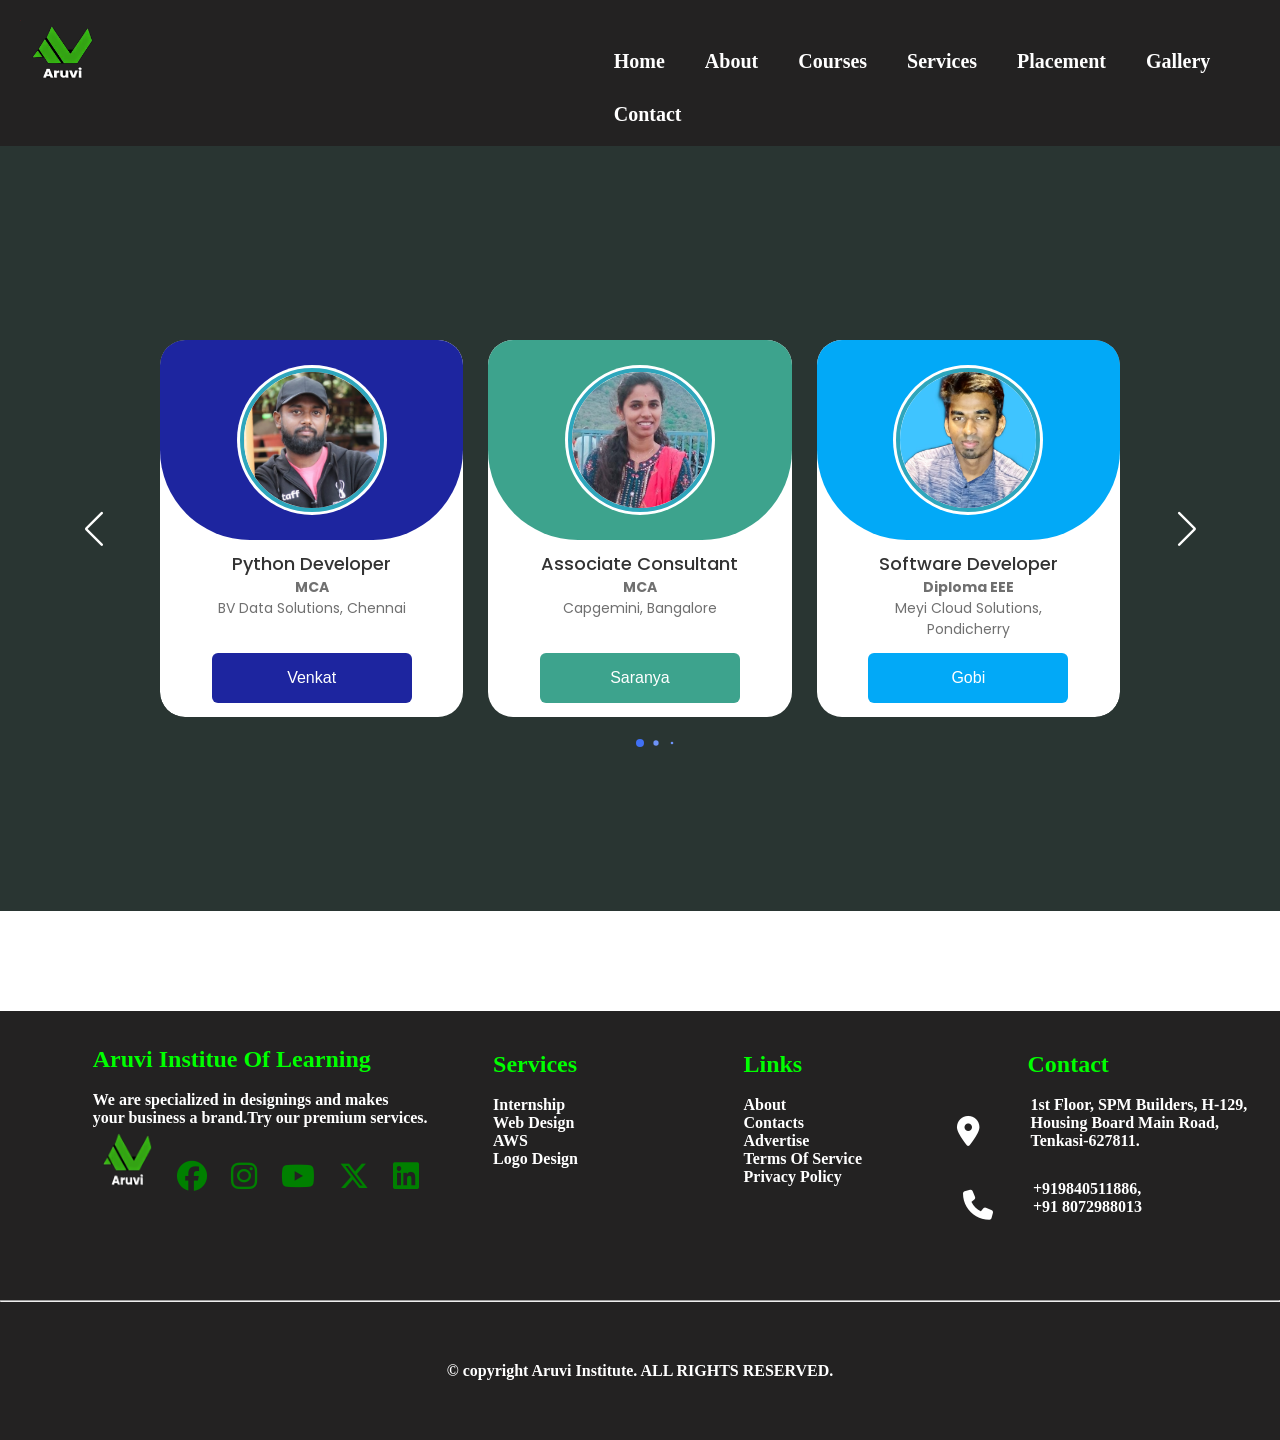
<file: placement.html>
<!DOCTYPE html>
<html lang="en">
<head>
        <meta charset="UTF-8">
        <meta http-equiv="X-UA-Compatible" content="IE=edge">
        <meta name="viewport" content="width=device-width, initial-scale=1.0">
        <link rel="stylesheet" href="https://cdnjs.cloudflare.com/ajax/libs/font-awesome/6.7.2/css/all.min.css" integrity="sha512-Evv84Mr4kqVGRNSgIGL/F/aIDqQb7xQ2vcrdIwxfjThSH8CSR7PBEakCr51Ck+w+/U6swU2Im1vVX0SVk9ABhg=="  crossorigin="anonymous" referrerpolicy="no-referrer" />
        <title>Responsive Card Slider</title>

        <!-- Swiper CSS -->
        <link rel="stylesheet" href="P_CSS/swiper-bundle.min.css">

        <!-- CSS -->
        <link rel="stylesheet" href="P_CSS/style.css">
                                        
</head>
<body>

        <!-- Nav bar -->
        <nav>
            <img src="student_images/logos.png" alt="" height="60px" width="60px"  >
             
            <ul>
                <b>
                    <li><a href="./index.htm">Home</a></li>
                    <li><a href="./about.html">About</a></li>
                    <li><a href="./courses.html">Courses</a></li>
                    <li><a href="./service.html">Services</a></li>
                    <li><a href="./placement.html">Placement</a></li>
                    <li><a href="./gal.html">Gallery</a></li>
                    <li><a href="./contact.html">Contact</a></li>
                </b>
            </ul>
        </nav>

        
    
        <!-- Main code -->
    <div  class="container">
        <div class="slide-container swiper">
            <div class="slide-content">
                <div class="card-wrapper swiper-wrapper">
                    <div class="card swiper-slide" style="width: 303.333px; margin-right: 25px; height: 377px;">
                        <div class="image-content">
                            <span class="overlay" id="overlay-1"></span>

                            <div class="card-image">
                                <img src="student_images/1venkat.jpg" alt="" class="card-img">
                            </div>
                        </div>

                        <div class="card-content">
                            <h2 class="name">Python Developer</h2>
                            <p class="description"><b>MCA</b><br>BV Data Solutions, Chennai </p>

                            <button class="button" id="btn1">Venkat<br></button>
                        </div>
                    </div>
                    <div class="card swiper-slide" style="width: 303.333px; margin-right: 25px; height: 377px;">
                        <div class="image-content">
                            <span class="overlay" id="overlay-2"></span>

                            <div class="card-image">
                                <img src="student_images/2saranya.jpg" alt="" class="card-img">
                            </div>
                        </div>

                        <div class="card-content">
                            <h2 class="name">Associate Consultant</h2>
                            <p class="description"><b>MCA</b><br>Capgemini, Bangalore</p>

                            <button class="button" id="btn2">Saranya<br></button>
                        </div>
                    </div>
                    <div class="card swiper-slide" style="width: 303.333px; margin-right: 25px; height: 377px;">
                        <div class="image-content">
                            <span class="overlay" id="overlay-3"></span>

                            <div class="card-image">
                                <img src="student_images/3gopi.jpg" alt="" class="card-img">
                            </div>
                        </div>

                        <div class="card-content">
                            <h2 class="name">Software Developer</h2>
                            <p class="description"><b>Diploma EEE</b><br>Meyi Cloud Solutions,<br> Pondicherry </p>

                            <button style="margin-top: 13px;" class="button" id="btn3">Gobi</button>
                        </div>
                    </div>
                    <div class="card swiper-slide"style="width: 303.333px; margin-right: 25px; height: 377px;">
                        <div class="image-content">
                            <span class="overlay" id="overlay-4"></span>

                            <div class="card-image">
                                <img src="student_images/4karthik.jpg" alt="" class="card-img">
                            </div>
                        </div>

                        <div class="card-content">
                            <h2 class="name">Software Developer</h2>
                            <p class="description"><b>BE(ECE)</b><br>B.K.Systems, Chennai</p>

                            <button class="button" id="btn4">Karthick</button>
                        </div>
                    </div>
                    <div class="card swiper-slide"style="width: 303.333px; margin-right: 25px; height: 377px;">
                        <div class="image-content">
                            <span class="overlay" id="overlay-5"></span>

                            <div class="card-image">
                                <img src="student_images/5Samuvel.jpg" alt="" class="card-img">
                            </div>
                        </div>

                        <div class="card-content">
                            <h2 class="name">Software Developer</h2>
                            <p class="description"><b> B.Sc(Physics)</b><br>B.K.Systems, Chennai</p>

                            <button class="button" id="btn5"> Samuvel</button>
                        </div>
                    </div>
                    <div class="card swiper-slide" style="width: 303.333px; margin-right: 25px; height: 377px;">
                        <div class="image-content">
                            <span class="overlay" id="overlay-6"></span>

                            <div class="card-image">
                                <img src="student_images/6Bala Subramanian.jpg" alt="" class="card-img">
                            </div>
                        </div>

                        <div class="card-content">
                            <h2 class="name">Software Developer</h2>
                            <p class="description"><b>B.Sc(CS)</b><br>B.K.Systems, Chennai</p>


                            <button class="button" id="btn6">Bala Subramanian</button>
                        </div>
                    </div>
                    <div class="card swiper-slide" style="width: 303.333px; margin-right: 25px; height: 377px;">
                        <div class="image-content">
                            <span class="overlay" id="overlay-6"></span>

                            <div class="card-image">
                                <img src="student_images/7Nagarajan.jpg" alt="" class="card-img">
                            </div>
                        </div>

                        <div class="card-content">
                            <h2 class="name">Backend Developer</h2>
                            <p class="description"><b>B.E(ECE)</b><br>Labglo Technologies, Tenkasi</p>



                            <button class="button" id="btn6">Nagarajan</button>
                        </div>
                    </div>
                    <div class="card swiper-slide" style="width: 303.333px; margin-right: 25px; height: 377px;">
                        <div class="image-content">
                            <span class="overlay" id="overlay-6"></span>

                            <div class="card-image">
                                <img src="student_images/8Gopal.jpg" alt="" class="card-img">
                            </div>
                        </div>

                        <div class="card-content">
                            <h2 class="name">Python Developer</h2>
                            <p class="description"><b> B.E(EEE)</b><br>Zoho</p>

                            <button class="button" id="btn6">Gobal</button>
                        </div>
                    </div>
                    <div class="card swiper-slide" style="width: 303.333px; margin-right: 25px; height: 377px;">
                        <div class="image-content">
                            <span class="overlay" id="overlay-6"></span>

                            <div class="card-image">
                                <img src="student_images/9Harish.jpg" alt="" class="card-img">
                            </div>
                        </div>

                        <div class="card-content">
                            <h2 class="name">Technology Analyst</h2>
                            <p class="description"><b>B.E(EEE)</b><br>Tanseeq Technologies, Dubai</p>

                            <button class="button" id="btn6">Harish Venkatesan</button>
                        </div>
                    </div>
                    <div class="card swiper-slide" style="width: 303.333px; margin-right: 25px; height: 377px;">
                        <div class="image-content">
                            <span class="overlay" id="overlay-6"></span>

                            <div class="card-image">
                                <img src="student_images/10Bala.jpg" alt="" class="card-img">
                            </div>
                        </div>

                        <div class="card-content">
                            <h2 class="name">Software Developer</h2>
                            <p class="description"><b>MCA</b><br>Accenture, Bangalore</p>


                            <button class="button" id="btn6">Bala </button>
                        </div>
                    </div>
                    <div class="card swiper-slide" style="width: 303.333px; margin-right: 25px; height: 377px;">
                        <div class="image-content">
                            <span class="overlay" id="overlay-6"></span>

                            <div class="card-image">
                                <img src="student_images/11Preetha.jpg" alt="" class="card-img">
                            </div>
                        </div>

                        <div class="card-content">
                            <h2 class="name">Software Developer</h2>
                            <p class="description"><b>B.E(CSE)</b><br>Devcare Solutions, Tenkasi</p>
 
                            <button class="button" id="btn6">Preetha</button>
                        </div>
                    </div>
                </div>
            </div>
            <div class="swiper-button-next swiper-navBtn"></div>
            <div class="swiper-button-prev swiper-navBtn"></div>
            <div class="swiper-pagination"></div>
        </div>
    </div>
   
        <!-- Swiper JS -->
        <script src="P_js/swiper-bundle.min.js"></script>

        <!-- JavaScript -->
        <script src="P_js/script.js"></script>

        <!-- Footer -->
        <div class="footer">
            <div class="footer1">
                <h2 style="color: green;filter: brightness(2);">Aruvi Institue Of Learning</h2><br>
                <h4>We are specialized in designings and  makes <br>your business a brand.Try our premium services.</h4>
                 <img src="student_images/logos.png" height="60px" width="60px" alt=""  >
                 <a href="https://www.facebook.com/aruviinstitute.tenkasi"><i class="fa-brands fa-facebook"></i></a>
                 <a href="https://www.instagram.com/aruvi_python_learning/?utm_medium=copy_link"><i class="fa-brands fa-instagram"></i></a>
                 <a href="https://www.youtube.com/c/AruviTechNews"><i class="fa-brands fa-youtube"></i></a>
                 <a href="https://x.com/AruviOf"><i class="fa-brands fa-x-twitter"></i></a>
                 <a href="https://aruviinstituteoflearning.com/services#"><i class="fa-brands fa-linkedin"></i></a>
            </div>
            <div class="footer2">
                <h2>Services</h2><br>
                <h4>Internship</h4>
                <h4>Web Design</h4>
                <h4>AWS</h4>
                <h4>Logo Design</h4>
            </div>
            <div class="footer3" style="padding-left: 100px;">
                <h2>Links</h2><br>
                <h4>About</h4>
                <h4>Contacts</h4>
                <h4>Advertise</h4>
                <h4>Terms Of Service</h4>
                <h4>Privacy Policy</h4>
            </div>
            <div class="footer4">
                <h2 style="padding-top: 40px; padding-left: 100px;" >Contact</h2><br>
                <div class="location">
                    <i class="fa-solid fa-location-dot"></i>
                    <h4>1st Floor, SPM Builders, H-129,<br>Housing Board Main Road,<br>Tenkasi-627811.</h4>
                </div>
                <div class="call">
                <i class="fa-solid fa-phone"></i>
                <h4 style="padding-right: 100px; padding-left: 30px;">+919840511886, <br> +91 8072988013</h4>
    
            </div>
        </div>
        
        </div>
        <hr>
            <div class="end">
                <center><h4> © copyright Aruvi Institute. ALL RIGHTS RESERVED.</h4></center>
            </div>
            
            
</body>

    
</html>
</file>
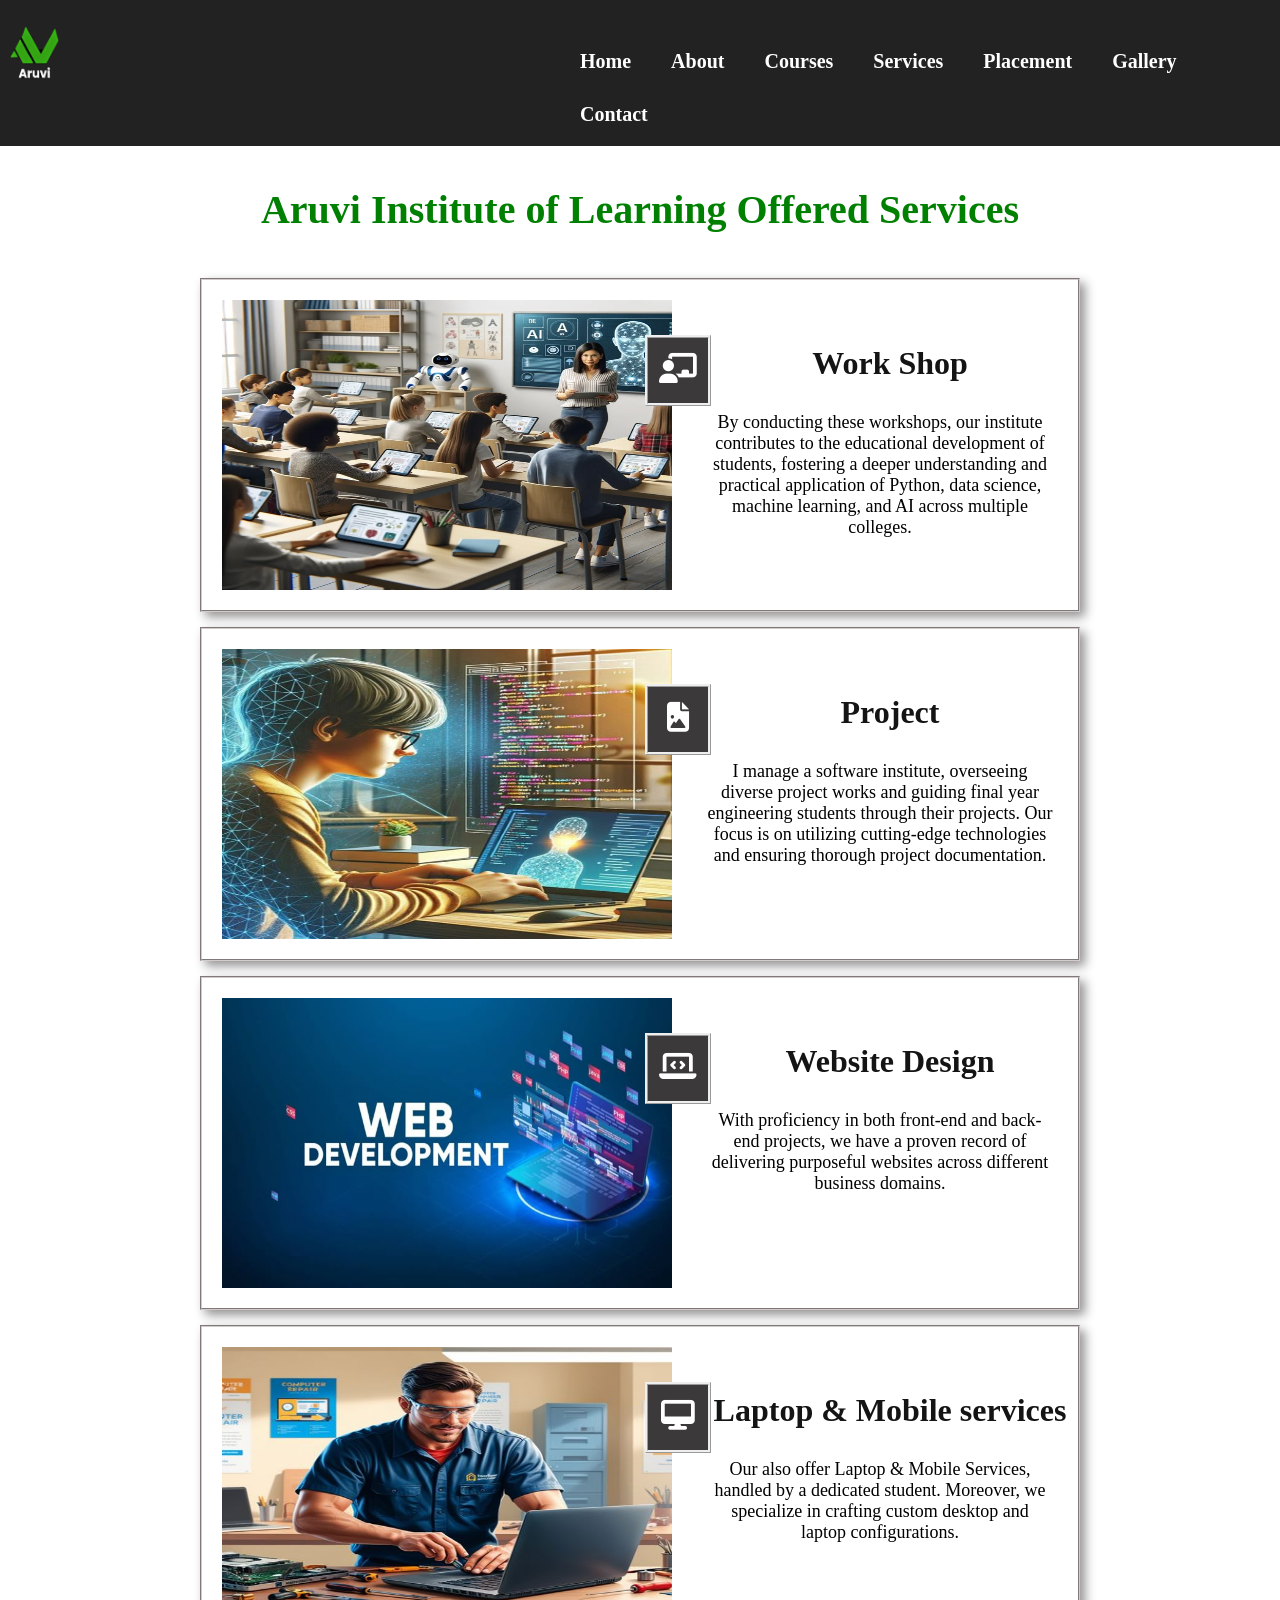
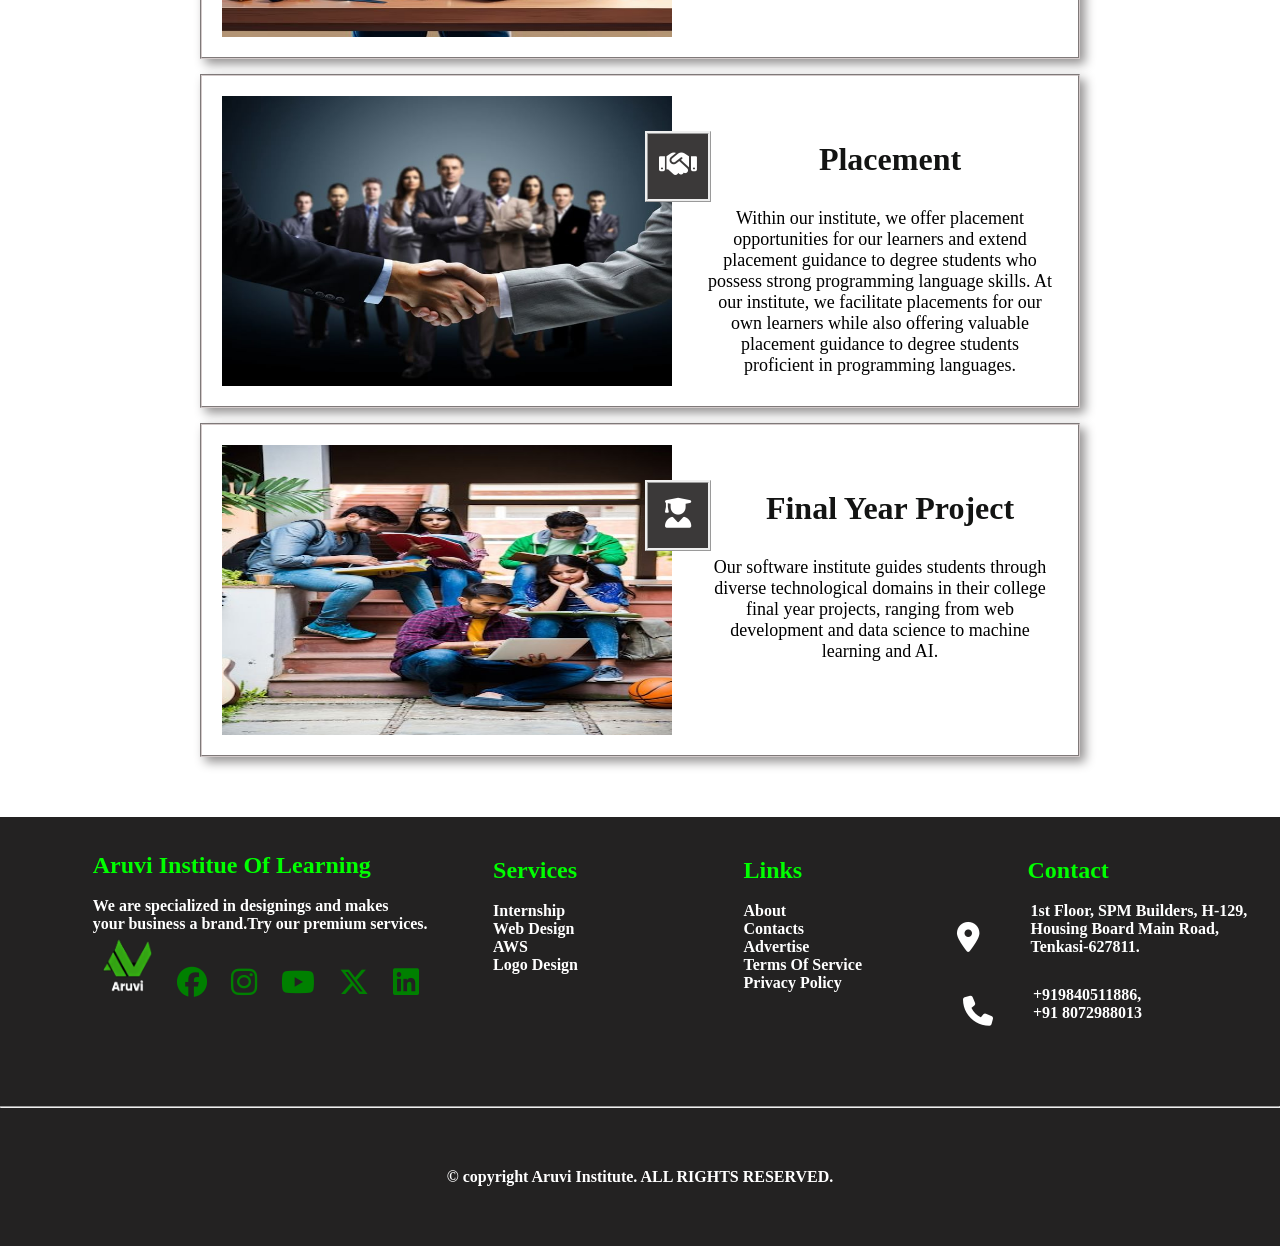
<file: service.html>
<!DOCTYPE html>
<html lang="en">
<head>
    <meta charset="UTF-8">
    <meta name="viewport" content="width=device-width, initial-scale=1.0">
    <link rel="stylesheet" href="https://cdnjs.cloudflare.com/ajax/libs/font-awesome/6.7.2/css/all.min.css" integrity="sha512-Evv84Mr4kqVGRNSgIGL/F/aIDqQb7xQ2vcrdIwxfjThSH8CSR7PBEakCr51Ck+w+/U6swU2Im1vVX0SVk9ABhg==" crossorigin="anonymous" referrerpolicy="no-referrer" />
    <title>aruvi institute of learning</title>
    <style>
        
        /* Style the Navigation bar*/
        nav{
            display: flex;
            background-color: rgb(35, 34, 34);
            padding-top:20px;
            padding-bottom: 20px;
            
        }
        nav img:hover {
            color:  green;filter: brightness(2);

        }
       
        *{
            margin: 0;
        }
        
        nav ul{
            display: flex;
            list-style-type: none;
            margin: 0;
            padding-left: 500px;
            overflow: hidden;   
         }
         nav ul li{
            float: left;
            font-size: 20px;
            padding-top:30px;
         }
         nav ul li a{
            
            margin-bottom: 20px;
            color: white;
            text-align: center;
            padding: 20px 20px;
            text-decoration: none;
           
         }
         /*Change color of links in hover*/
         nav ul li a:hover {
            color: green;filter: brightness(2);
         }
    

         .name h1{
            font-family: Georgia, 'Times New Roman', Times, serif;
            font-size: 40px;
            padding-top: 40px;
            padding-bottom: 30px;
            color:  green;filter: brightness(1);
         }
         
         .box {
            height: 320px;
            margin-bottom: 5px;
            margin-left: 200px;
            margin-right: 200px;
            margin-top: 15px;
            padding: 5px;
            border: 2px groove #d3caca;
            box-shadow: 5px 5px 10px rgb(148, 146, 146);
        }
        .box:hover {
            border: 2px solid #d3caca;
            box-shadow: 5px 5px 5px 5px rgb(145, 141, 141);
        }
        .services {
            font-family: 'Times New Roman', Times, serif;
        }
         .services img{
            position: absolute;
            height: 290px;
            width: 450px;
            float: left ;
            padding: 15px;
            padding-top: 15px;

         }
         .services h1{
            position: relative;
            float: 1;
            color:rgb(19, 20, 19);
            text-align: center;
            padding-left: 500px;
            padding-top: 60px;
            padding-bottom: 0px;
            

         }
         .services p{
            float: 1;
            font-size: large;
            text-align: center;
            padding-top: 30px;
            padding-right: 20px;
            padding-left: 500px;
            
         }
         #icon{
            position: absolute;
            height: 50px;
            width:60px;
            background-color: rgb(59, 57, 57);
            text-align: center;
            margin-left: 438px;
            margin-top: 50px;
            padding-top: 15px;
            border-style: ridge;

        }
          /* Footer */

       .footer{
        margin-top: 60px;
        display: flex;
        background-color: rgb(35, 34, 34);
        color: white;        
        justify-content: space-around;
        padding-bottom: 80px;
        
        
    }
    .footer1{
        background-color: rgb(35, 34, 34);
        color: green;
        padding-left: 60px;
        padding-top: 35px;
        
    }
    .footer1 h4{color: white;
    }
    
   
    .footer1 img:hover{
        color: green; filter: brightness(2);
    }
     .footer1 i{
        font-size: 30px;
        padding-left: 20px;
        color:green;
    }

   .footer1 i:hover {
        color:green; filter: brightness(2);
    }
    .footer2{
        margin-top: 40px;
    }
    .footer2 i{
        padding-top: 20px;
    }
    .footer2 h2{
        color: green; filter: brightness(2);
    }
    .footer3{
        margin-top: 40px;
       
    }
    .footer3 h2{
        color: green; filter: brightness(2);
    }
  
    .footer4 i{
        padding-top: 20px;
        font-size: 30px;
        padding-left: 100px;
    }
    .footer4 h2{
        color: green; filter: brightness(2);
        padding-left: 20px;
    }
    .address{
        padding-left: 160px;
    }
   .call{
        display: flex;
        justify-content: space-around;

    }
    .address h2{
        color: green; filter: brightness(2);
    }
     .location{
        display: flex;
     }
    .location i{
        padding-left: 30px;
        
        
    }
    .location h4{
        
        padding-left: 50px;

    }
    .call{
        display: flex;
        padding-top: 30px;
        
    }
    .call i{
        padding-left: 30px;
        padding-top: 10px;
    }
    .end{
        background-color: rgb(35, 34, 34);
        color: white;
        padding-top: 60px;
        padding-bottom: 60px;

    }
        
        video{
            position:fixed ;
            width: 1500px;
            right: 0;
            bottom:0;
            z-index: -1;
        }
         

    </style>
</head>
<body>
    <nav>
        <img src="servicepage_image/logos.png" alt="" height="60px" width="60px"  >
         
        <ul>
            <b>
                <li><a href="./index.htm">Home</a></li>
                <li><a href="./about.html">About</a></li>
                <li><a href="./courses.html">Courses</a></li>
                <li><a href="./service.html">Services</a></li>
                <li><a href="./placement.html">Placement</a></li>
                <li><a href="./gal.html">Gallery</a></li>
                <li><a href="./contact.html">Contact</a></li>
            </b>
        </ul>
    </nav>
    <video autoplay loop muted plays-inline>
        <source src="servicepage_image/service.mp4">
    </video>
    <div class="name">
        <center>
        <h1 >Aruvi Institute of Learning Offered Services</h1> </center>
    </div>
    <div class="services">
        
        <div class="box">
            
            <img src="servicepage_image/workshop.jpg"  >
            <i class="fa-solid fa-chalkboard-user" style='color:white; font-size:30px;' id="icon"></i>   
            <h1 > Work Shop</h1>
            <p>By conducting these workshops, our institute contributes to the educational development of students, fostering a deeper understanding and practical application of Python, data science, machine learning, and AI across multiple colleges.</p>
            
        </div>
        <div class="box">
            <img src="servicepage_image/project.jpg" >
            <i class='fas fa-file-image' style='color:white; font-size:30px' id="icon"></i>
            <h1>Project</h1>
            <p>I manage a software institute, overseeing diverse project works and guiding final year engineering students through their projects. Our focus is on utilizing cutting-edge technologies and ensuring thorough project documentation.</p>
    
        </div>
        <div class="box">
            <img src="servicepage_image/websitedesign.jpg">
            <i class="fa-solid fa-laptop-code"  style='color:white; font-size:30px' id="icon"></i>
            <h1>Website Design</h1>
            <p>With proficiency in both front-end and back-end projects, we have a proven record of delivering purposeful websites across different business domains.</p>
        </div>
        <div class="box">
            <img src="servicepage_image/lap&mobservice.jpg">
            <i class="fa-solid fa-desktop"  style='color:white; font-size:30px' id="icon"></i>
            <h1>Laptop & Mobile services</h1>
            <p>Our also offer Laptop & Mobile Services, handled by a dedicated student. Moreover, we specialize in crafting custom desktop and laptop configurations.</p>
        </div>
        <div class="box">
            <img src="servicepage_image/placement.jpg">
            <i class="fa-solid fa-handshake" style='color:white; font-size:30px' id="icon"></i>
            <h1>Placement</h1>
            <p>Within our institute, we offer placement opportunities for our learners and extend placement guidance to degree students who possess strong programming language skills. At our institute, we facilitate placements for our own learners while also offering valuable placement guidance to degree students proficient in programming languages.</p>
        </div>
        <div class="box">
            <img src="servicepage_image/finalyearproject.jpg">
            <i class="fa-solid fa-user-graduate" style='color:white; font-size:30px ' id="icon"></i>
            <h1>Final Year Project</h1>
            <p>Our software institute guides students through diverse technological domains in their college final year projects, ranging from web development and data science to machine learning and AI.</p>
        </div>
    </div>
        
    <!-- Footer -->
    
    <div class="footer">
        <div class="footer1">
            <h2 style="color: green;filter: brightness(2);">Aruvi Institue Of Learning</h2><br>
            <h4>We are specialized in designings and  makes <br>your business a brand.Try our premium services.</h4>
            <img src="servicepage_image/logos.png" alt="" height="60px" width="60px"   >
            <a href="https://www.facebook.com/aruviinstitute.tenkasi"><i class="fa-brands fa-facebook"></i></a>
            <a href="https://www.instagram.com/aruvi_python_learning/?utm_medium=copy_link"><i class="fa-brands fa-instagram"></i></a>
            <a href="https://www.youtube.com/c/AruviTechNews"><i class="fa-brands fa-youtube"></i></a>
            <a href="https://x.com/AruviOf"><i class="fa-brands fa-x-twitter"></i></a>
            <a href="https://aruviinstituteoflearning.com/services#"><i class="fa-brands fa-linkedin"></i></a>
        </div>
        <div class="footer2">
            <h2>Services</h2><br>
            <h4>Internship</h4>
            <h4>Web Design</h4>
            <h4>AWS</h4>
            <h4>Logo Design</h4>
        </div>
        <div class="footer3" style="padding-left: 100px;">
            <h2>Links</h2><br>
            <h4>About</h4>
            <h4>Contacts</h4>
            <h4>Advertise</h4>
            <h4>Terms Of Service</h4>
            <h4>Privacy Policy</h4>
        </div>
        <div class="footer4">
            <h2 style="padding-top: 40px; padding-left: 100px;" >Contact</h2><br>
            <div class="location">
                <i class="fa-solid fa-location-dot"></i>
                <h4>1st Floor, SPM Builders, H-129,<br>Housing Board Main Road,<br>Tenkasi-627811.</h4>
            </div>
            <div class="call">
                <i class="fa-solid fa-phone"></i>
                <h4 style="padding-right: 100px; padding-left: 30px;">+919840511886, <br> +91 8072988013</h4>
            </div>
        </div>
    </div>
    <hr>
        <div class="end">
            <center><h4> © copyright Aruvi Institute. ALL RIGHTS RESERVED.</h4></center>
        </div>              

 
</body>
</html>
</file>
<file: P_CSS/style.css>
/* Google Fonts - Poppins */
@import url('https://fonts.googleapis.com/css2?family=Poppins:wght@300;400;500;600&display=swap');




*{
  margin: 0;
  padding: 0;
  box-sizing: border-box;
 
  
}
nav{
    display: flex;
    background-color: rgb(35, 34, 34);
    padding-top:20px;
    padding-bottom: 20px;
    margin: 0px;
    
}
nav img{
    margin-left: 20px;
    height: 60px;
    width: 80px;
}
nav img:hover {
    color:  green;filter: brightness(2);

}     
 nav ul{
    display: flex;
    list-style-type: none;
    margin: 0;
    padding-left: 500px;
    overflow: hidden;   
 }
 nav ul li{
    float: left;
    font-size: 20px;
    padding-top:30px;
 }
 nav ul li a{
    
    margin-bottom: 20px;
    color: white;
    text-align: center;
    padding: 20px 20px;
    text-decoration: none;
   
 }
 
 nav ul li a:hover {
    color: green;filter: brightness(2);
 }
 

.container{
  height: 85vh;
  display: flex;
  align-items: center;
  justify-content: center;
  background-color: rgb(41, 53, 50);
  font-family: 'Poppins', sans-serif;
  
}
.slide-container{
  max-width: 1120px;
  /* width: 100%; */
  padding: 40px ;
}
.slide-content{
  margin: 0 40px;
  overflow: hidden;
  border-radius: 25px;
}
.card{
  border-radius: 25px;
  background-color: #FFF;
}

.image-content,
.card-content{
  display: flex;
  flex-direction: column;
  align-items: center;
  padding: 10px 14px;
}
.image-content{
  position: relative;
  row-gap: 5px;
  padding: 25px 0;
}
.overlay{
  position: absolute;
  left: 0;
  top: 0;
  height: 100%;
  width: 100%;
  border-radius: 25px 25px 90px 90px;
}
#overlay-1{
  background-color: #1d259f;
}
#overlay-2{
  background-color: #3da38d ;
}
#overlay-3{
  background-color:#02a9f7;
}
#overlay-4{
  background-color:  #745b81 ;
}
#overlay-5{
  background-color:#e98585;
}
#overlay-6{
  background-color:#cb75fd;
}
.overlay::before,
.overlay::after{
  content: '';
  position: absolute;
  right: 0;
  bottom: -40px;
  height: 40px;
  width: 40px;
  background-color: #2ea6bc;
}
.overlay::after{
  border-radius: 0 0 0 0;
  background-color: #FFF;
}
.card-image{
  position: relative;
  height: 150px;
  width: 150px;
  border-radius: 50%;
  background: #FFF;
  padding: 3px;
}
.card-image .card-img{
    height: 100%;
    width: 100%;
    object-fit: cover;
    border-radius: 50%;
    border: 4px solid #2ea6bc;
}


.name{
  font-size: 18px;
  font-weight: 500;
  color: #333;
}
.description{
  font-size: 14px;
  color: #707070;
  text-align: center;
}
.button{
  border: none;
  font-size: 16px;
  color: #FFF;
  height: 50px;
  width: 200px;
  border-radius: 6px;
  margin-top: 34px;
 
  cursor: pointer;
  transition: all 0.3s ease;
}
#btn1{
background-color: #1d259f;
}
#btn2{
  background-color: #3da38d ;
}
#btn3{
  background-color:#02a9f7;
}
#btn4{
  background-color:  #745b81 ;
}
#btn5{
  background-color:#e98585;
}
#btn6{
  background-color:#cb75fd;
}
.button:hover{
  background: #1f7a99;
}

.swiper-navBtn{
  color: #fff;
  transition: color 0.3s ease;
}
.swiper-navBtn:hover{
  color: #4070F4;
}
.swiper-navBtn::before,
.swiper-navBtn::after{
  font-size: 35px;
}
.swiper-button-next{
  right: 0;
}
.swiper-button-prev{
  left: 0;
}
.swiper-pagination-bullet{
  background-color: #6E93f7;
  opacity: 1;
}
.swiper-pagination-bullet-active{
  background-color: #4070F4;
}

@media screen and (max-width: 768px) {
  .slide-content{
    margin: 0 10px;
  }
  .swiper-navBtn{
    display: none;
  }
}

/* Footer */
       

.footer{
    margin-top: 100px;
    display: flex;
    background-color: rgb(35, 34, 34);
    color: white;        
    justify-content: space-around;
    padding-bottom: 80px;
    
    
}
.footer1{
    background-color: rgb(35, 34, 34);
    color: green;
    padding-left: 60px;
    padding-top: 35px;
    
}
.footer1 h4{color: white;
}

.footer1 img:hover{
    color: green; filter: brightness(2);
}
 .footer1 i{
    font-size: 30px;
    padding-left: 20px;
    color:green;
}

.footer1 i:hover {
    color:green; filter: brightness(2);
}
.footer2{
    margin-top: 40px;
}
.footer2 i{
    padding-top: 20px;
}
.footer2 h2{
    color: green; filter: brightness(2);
}
.footer3{
    margin-top: 40px;
   
}
.footer3 h2{
    color: green; filter: brightness(2);
}

.footer4 i{
    padding-top: 20px;
    font-size: 30px;
    padding-left: 100px;
}
.footer4 h2{
    color: green; filter: brightness(2);
    padding-left: 20px;
}
.address{
    padding-left: 160px;
}
.call{
    display: flex;
    justify-content: space-around;

}
.address h2{
    color: green; filter: brightness(2);
}
 .location{
    display: flex;
 }
.location i{
    padding-left: 30px;
    
    
}
.location h4{
    
    padding-left: 50px;

}
.call{
    display: flex;
    padding-top: 30px;
    
}
.call i{
    padding-left: 30px;
    padding-top: 10px;
}
.end{
    background-color: rgb(35, 34, 34);
    color: white;
    padding-top: 60px;
    padding-bottom: 60px;

}
</file>
